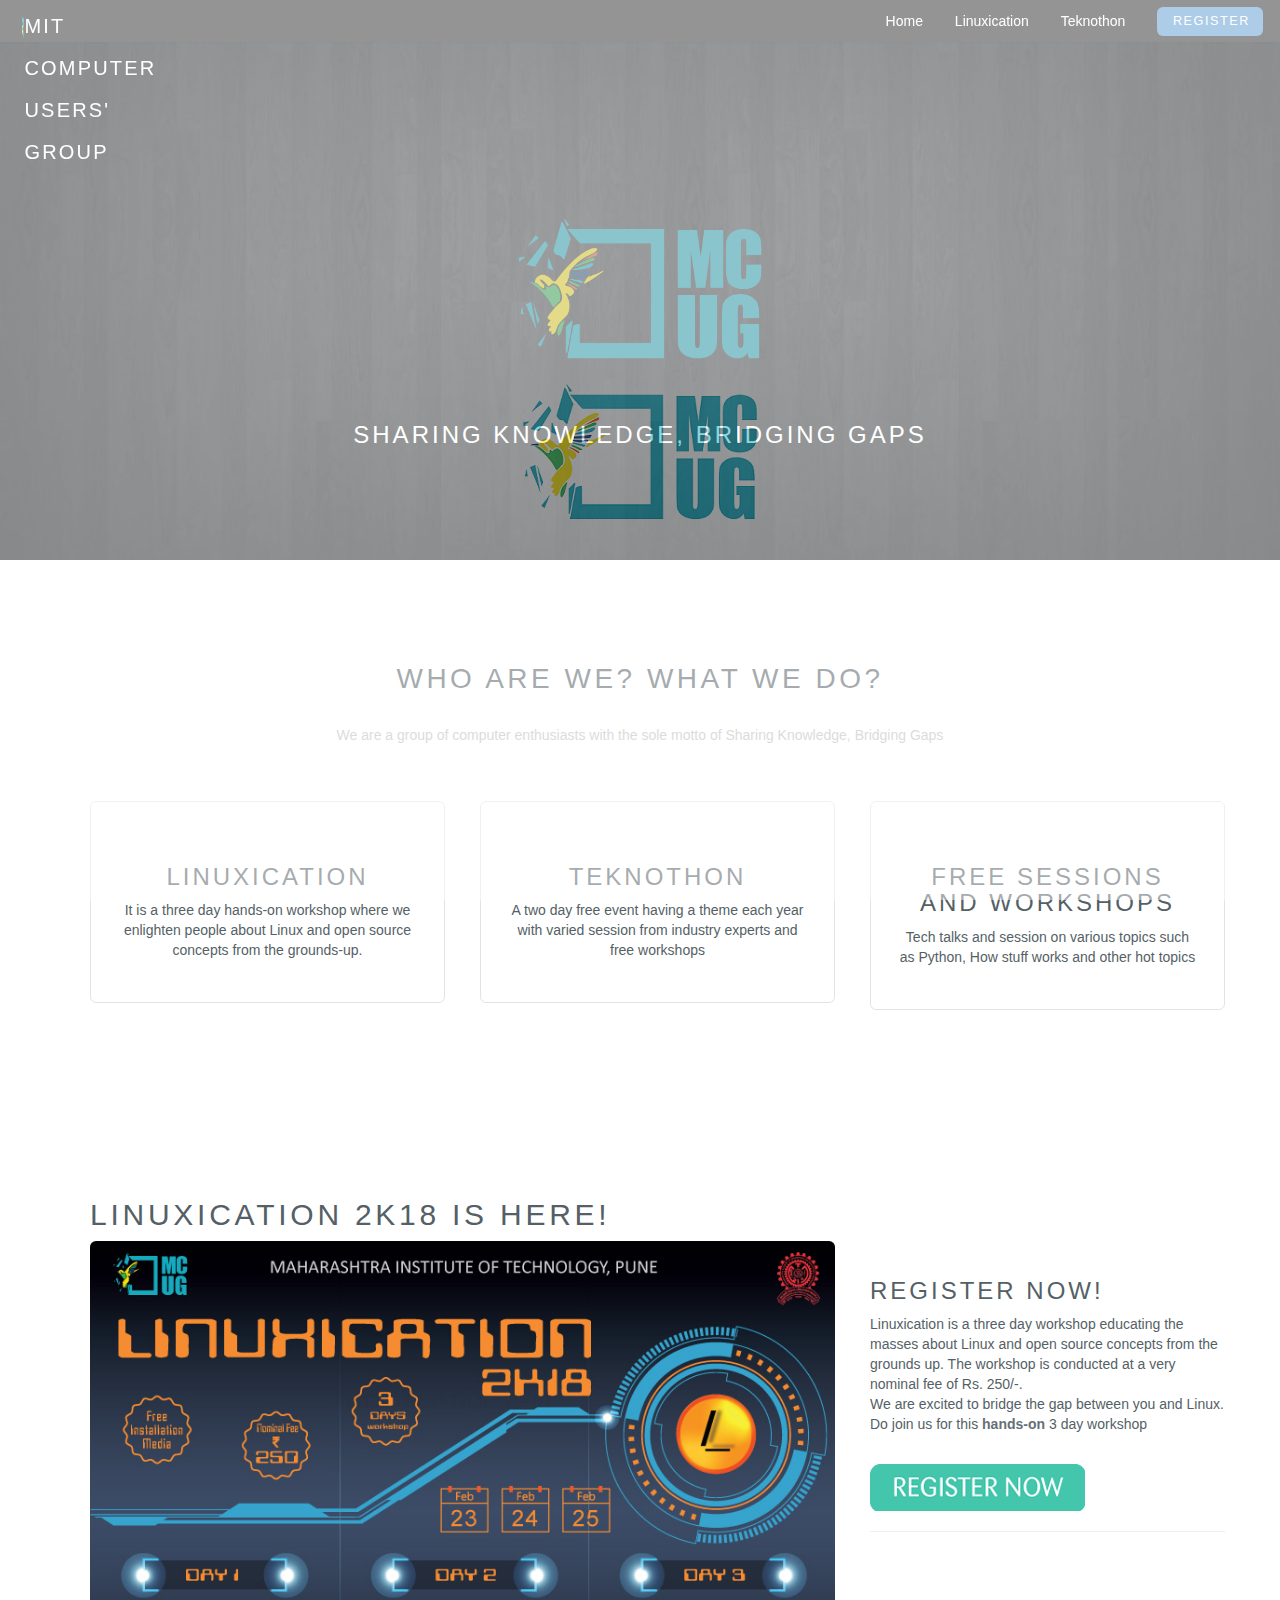
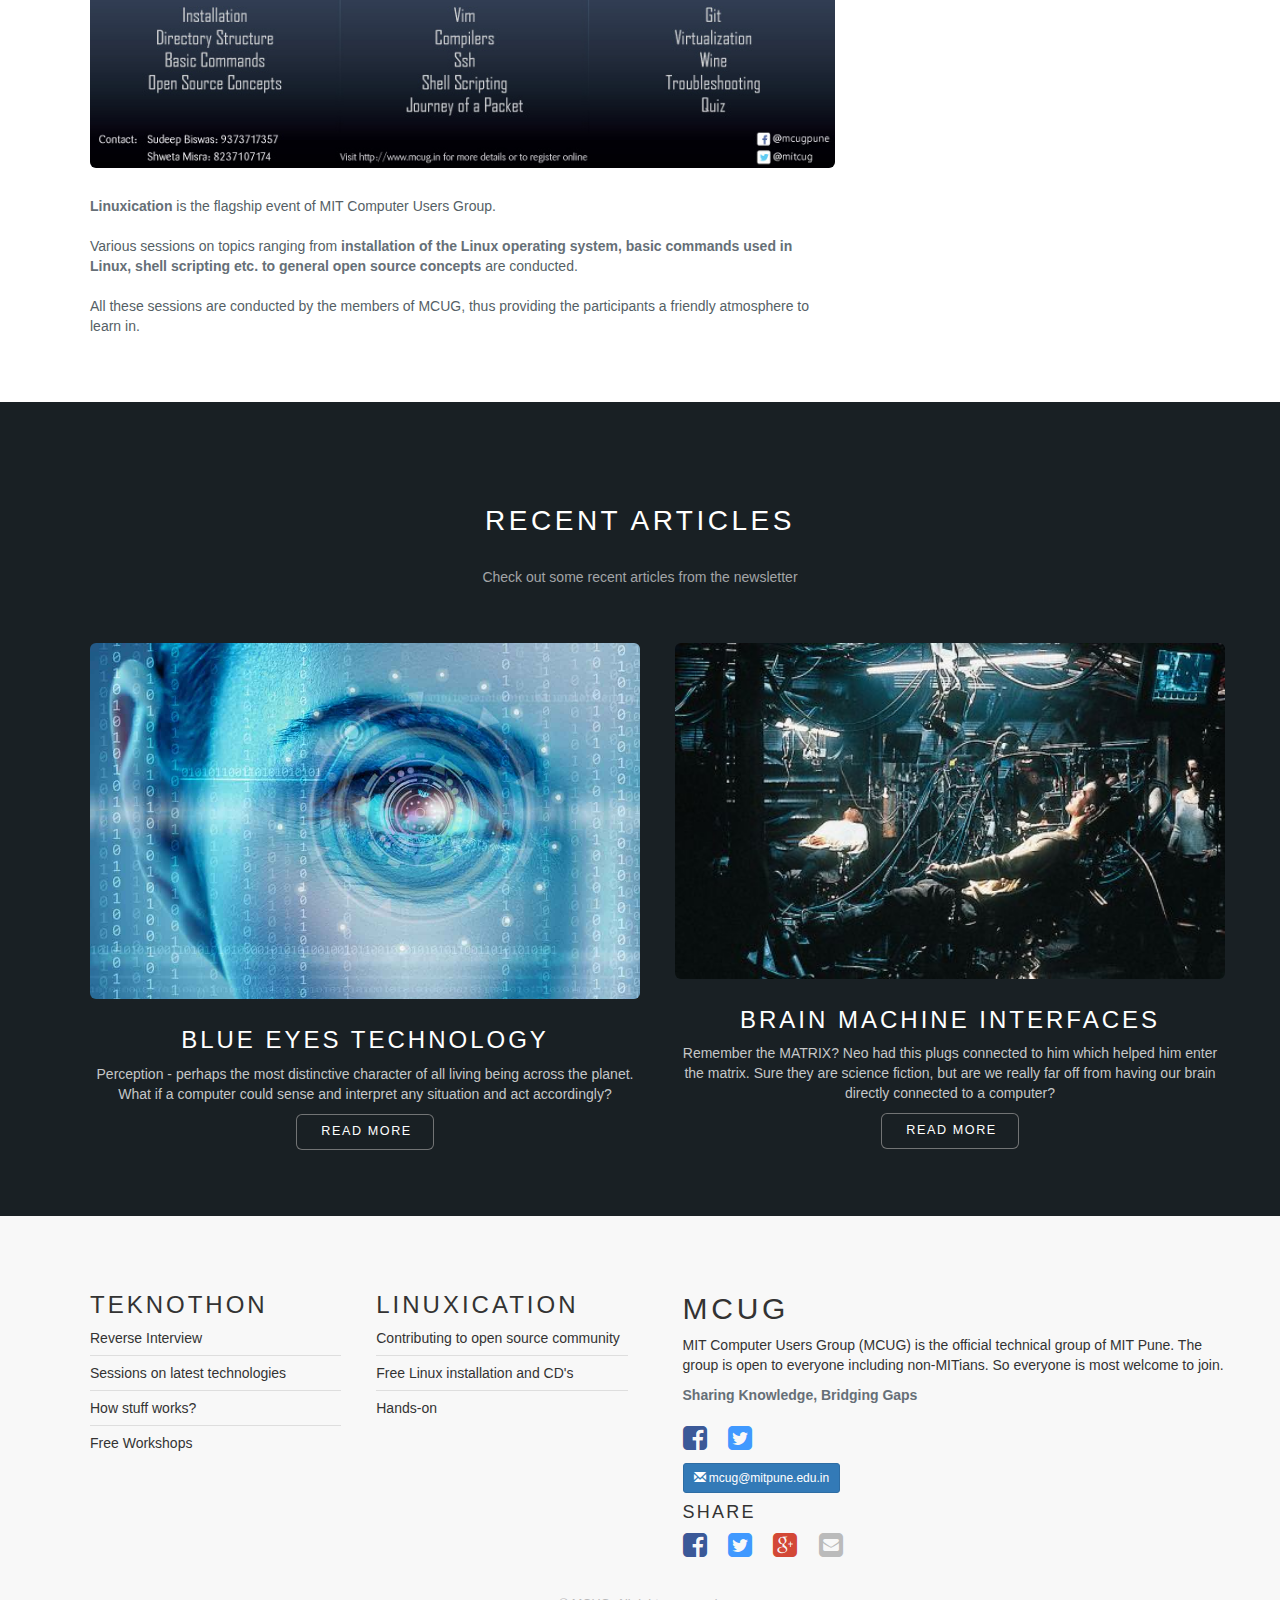
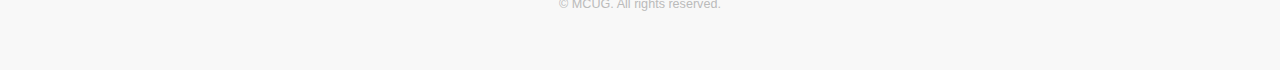
<file: index.html>
<!DOCTYPE HTML>
<html>
	<head>
		<style type="text/css">
			.video-container {
			  position:relative;
			  padding-bottom:56.25%;
			  padding-top:30px;
			  height:0;
			  overflow:hidden;
			}
			.video-container iframe, .video-container object, .video-container embed {
			  position:absolute;
			  top:0;
			  left:0;
			  width:100%;
			  height:100%;
			}
			.preloader {
  position: fixed;
  top: 0;
  left: 0;
  width: 100%;
  height: 100%;
  z-index: 99999;
  display: flex;
  flex-flow: row nowrap;
  justify-content: center;
  align-items: center;
  background: none repeat scroll 0 0 #ffffff;
 
}
.sk-rotating-plane {
  background-image: url('images/preload.png');
  
  width: 308px;
  height: 216px;
   
  -webkit-animation: sk-rotatePlane 1.2s infinite ease-in-out;
          animation: sk-rotatePlane 1.2s infinite ease-in-out; }
@-webkit-keyframes sk-rotatePlane {
  0% {
    -webkit-transform: perspective(180px) rotateX(0deg) rotateY(0deg);
            transform: perspective(180px) rotateX(0deg) rotateY(0deg); }
  50% {
    -webkit-transform: perspective(180px) rotateX(0deg) rotateY(-179.9deg);
            transform: perspective(180px) rotateX(0deg) rotateY(-179.9deg); }
  100% {
     -webkit-transform: perspective(180px) rotateX(0deg) rotateY(-359.9deg);
            transform: perspective(180px) rotateX(0deg) rotateY(-359.9deg); } }
@keyframes sk-rotatePlane {
  0% {
    -webkit-transform: perspective(180px) rotateX(0deg) rotateY(0deg);
            transform: perspective(180px) rotateX(0deg) rotateY(0deg); }
 50% {
    -webkit-transform: perspective(180px) rotateX(0deg) rotateY(-179.9deg);
            transform: perspective(180px) rotateX(0deg) rotateY(-179.9deg); }
  100% {
     -webkit-transform: perspective(180px) rotateX(0deg) rotateY(-359.9deg);
            transform: perspective(180px) rotateX(0deg) rotateY(-359.9deg); } }
			
		</style>
		<title>MIT Computer Users' Group</title>
		<meta http-equiv="content-type" content="text/html; charset=utf-8" />
		<meta name="description" content="" />
		<meta name="keywords" content="" />
		<!-- Chrome, Firefox OS and Opera -->
		<meta name="theme-color" content="#16aabe">
		<!-- Windows Phone -->
		<meta name="msapplication-navbutton-color" content="#16aabe">
		<!-- iOS Safari -->
		<meta name="apple-mobile-web-app-status-bar-style" content="#16aabe">
		<!--[if lte IE 8]><script src="js/html5shiv.js"></script><![endif]-->
		<script src="js/jquery.min.js"></script>
		<script src="js/jquery.js"></script>
		<script src="js/skel.min.js"></script>
		<script src="js/skel-layers.min.js"></script>
		<script src="js/init.js"></script>
		<link rel="stylesheet" href="https://maxcdn.bootstrapcdn.com/bootstrap/3.3.7/css/bootstrap.min.css">
  		<script src="https://ajax.googleapis.com/ajax/libs/jquery/3.2.1/jquery.min.js"></script>
  		<script src="https://maxcdn.bootstrapcdn.com/bootstrap/3.3.7/js/bootstrap.min.js"></script>
		<link rel="shortcut icon" href="images/logo.png" type="image/x-icon">
		<noscript>
			<link rel="stylesheet" href="css/skel.css" />
			<link rel="stylesheet" href="css/style.css" />
			<link rel="stylesheet" href="css/style-xlarge.css" />
		</noscript>

	</head>
	<body id="top">
		<div class="preloader">

	<div class="sk-rotating-plane"></div>

	</div>


		<!-- Header -->
			<header id="header" class="skel-layers-fixed" style="background: rgba(0,0,0,0.8);">
				<h1><a href="index.html"><img src="images/logo.png" style="height: 100%;width: 5%;"><font style="font-size: 20px;position: absolute;top: 5px;color: white;">MIT COMPUTER USERS' GROUP</font></a></h1>
				<nav id="nav">
					<ul>
						<li><a href="index.html" style="color: white;">Home</a></li>
						<li><a href="Linuxication.html" style="color: white;">Linuxication</a></li>
						<li><a href="Teknothon.html" style="color: white;">Teknothon</a></li>
						<li><a href="https://www.payumoney.com/paybypayumoney/#/8F2D48D811E10E13B6A375027A2180CF" class="button special">Register</a></li>
					</ul>
				</nav>
			</header>

		<!-- Banner -->
			<section id="banner">
				<div>
					<h1><img src="images/logo.png" alt="MCUG" width="25%"/> </h1>
				</div>
				<div class="inner">
					<h3>Sharing Knowledge, Bridging Gaps</h3>
				</div>
			</section>

		<!-- One -->
			<section id="one" class="wrapper style1">
				<header class="major">
					<h2>Who are we? What we do?</h2><br>
					<p>We are a group of computer enthusiasts with the sole motto of Sharing Knowledge, Bridging Gaps</p>
				</header>
				<div class="container">
					<div class="row">
						<div class="4u">
							<section class="special box">							
								<h3>Linuxication</h3>
								<p>It is a three day hands-on workshop where we enlighten people about Linux and open source concepts from the grounds-up. </p>
							</section>
						</div>
						<div class="4u">
							<section class="special box">
								<h3>Teknothon</h3>
								<p>A two day free event having a theme each year with varied session from industry experts and free workshops</p>
							</section>
						</div>
						<div class="4u">
							<section class="special box">
								<h3>Free Sessions and Workshops</h3>
								<p>Tech talks and session on various topics such as Python, How stuff works and other hot topics</p>
							</section>
						</div>
					</div>
				</div>
			</section>

		<!-- Two-->
			<section id="three" class="wrapper style1">
				<div class="container">
					<div class="row">
						<div class="8u">
							<section>
								<h2>Linuxication 2k18 is here!</h2>
								<a class="image fit"><img src="images/lxposter.jpg" alt="Linuxication Poster" /></a>
								<p><b>Linuxication </b>is the flagship event of MIT Computer Users Group.<br>
								<br>Various sessions on topics ranging from <b>installation of the Linux operating system, basic commands used in Linux, shell scripting etc. to general open source concepts</b> are conducted.<br> <br>All these sessions are conducted by the members of MCUG, thus providing the participants a friendly atmosphere to learn in. </p>
							</section>
						</div>
						<div class="4u">
							<section>
								<br><br><br><br>
								<h3>Register Now!</h3>
								<p>Linuxication is a three day workshop educating the masses about Linux and open source concepts from the grounds up. The workshop is conducted at a very nominal fee of Rs. 250/-. <br>We are excited to bridge the gap between you and Linux. Do join us for this <b>hands-on</b> 3 day workshop</p><br>
								<div class='pm-button'><a href='https://www.payumoney.com/paybypayumoney/#/8F2D48D811E10E13B6A375027A2180CF'><img src='images/regnow.png' /></a></div> 
							</section>
							<hr />
					<!--		<section>
								<h3>Ante sed commodo</h3>
								<ul class="alt">
									<li><a href="#">Erat blandit risus vis adipiscing</a></li>
									<li><a href="#">Tempus ultricies faucibus amet</a></li>
									<li><a href="#">Arcu commodo non adipiscing quis</a></li>
									<li><a href="#">Accumsan vis lacinia semper</a></li>
								</ul>
							</section>
					-->
						</div>
					</div>
				</div>
			</section>	

		<!-- Three -->
			<section id="two" class="wrapper style2">
				<header class="major">
					<h2>Recent articles</h2><br>
					<p>Check out some recent articles from the newsletter</p>
				</header>
				<div class="container">
					<div class="row">
						<div class="6u">
							<section class="special">
								<a class="image fit"><img src="images/blueeye.jpg" alt="" /></a>
								<h3>Blue Eyes Technology</h3>
								<p>Perception - perhaps the most distinctive character of all living being across the planet. What if a computer could sense and interpret any situation and act accordingly?</p>
								<ul class="actions">
									<li><a target="_blank" href="newsletter/june17.pdf" class="button alt">Read More</a></li>
								</ul>
							</section>
						</div>
						<div class="6u">
							<section class="special">
								<a class="image fit"><img src="images/brainmachine.jpg" alt="" /></a>
								<h3>Brain Machine Interfaces</h3>
								<p>Remember the MATRIX? Neo had this plugs connected to him which helped him enter the matrix. Sure they are science fiction, but are we really far off from having our brain directly connected to a computer?</p>
								<ul class="actions">
									<li><a target="_blank" href="newsletter/june17.pdf" class="button alt">Read More</a></li>
								</ul>
							</section>
						</div>
					</div>
				</div>
			</section>



		<!-- Footer -->
			<footer id="footer">
				<div class="container">
					<div class="row double">
						<div class="6u">
							<div class="row collapse-at-2">
								<div class="6u">
									<h3>Teknothon</h3>
									<ul class="alt">
										<li>Reverse Interview</li>
										<li>Sessions on latest technologies</li>
										<li>How stuff works?</li>
										<li>Free Workshops</li>				
									</ul>
								</div>
								<div class="6u">
									<h3>Linuxication</h3>
									<ul class="alt">
										<li>Contributing to open source community</li>
										<li>Free Linux installation and CD's</li>
										<li>Hands-on</li>
									</ul>
								</div>
							</div>
						</div>
						<div class="6u">
							<h2>MCUG</h2>
							<p>MIT Computer Users Group (MCUG) is the official technical group of MIT Pune.
The group is open to everyone including non-MITians. So everyone is most welcome to join.</p>
<b>Sharing Knowledge, Bridging Gaps</b><br><br>
							<ul class="icons">
								<li><a href="http://facebook.com/mcugpune"><i class="fa fa-facebook-square" style="font-size:28px; color:#3b5998"></i></a></li>
								<li><a href="http://twitter.com/mitcug"><i class="fa fa-twitter-square" style="font-size:28px; color:#4099ff"></i></a><br></li>
							</ul>
							<a href="mailto:mcug@mitpune.edu.in"><button type="button" class="btn btn-default btn-sm btn-primary"><span class="glyphicon glyphicon-envelope"></span> mcug@mitpune.edu.in</button></a>	
        				<br><h4>Share</h4>
        					<ul class="icons">
        					<li><a href="https://www.facebook.com/sharer/sharer.php?u=https%3A//mcug.in"><i class="fa fa-facebook-square" style="font-size:28px; color:#3b5998"></i></a></li>			
							<li><a href="https://twitter.com/home?status=MIT%20Computer%20Users'%20Group%0ASharing%20Knowledge,%20Bridging%20Gaps%0Ahttps%3A//mcug.in%0A"><i class="fa fa-twitter-square" style="font-size:28px; color:#4099ff"></i></a></li>
							<li><a href="https://plus.google.com/share?url=https%3A//mcug.in"><i class="fa fa-google-plus-square" style="font-size:28px; color:#d34836"></i></a></li>
							<li><a href="mailto:?&subject=MIT Computer Users' Group&body=MIT%20Computer%20Users'%20Group%0ASharing%20Knowledge,%20Bridging%20Gaps%0Ahttps%3A//mcug.in%0A"><i class="fa fa-envelope-square" style="font-size: 28px;"></i></a></li>
							</ul>
						</div>
						
					</div>
					<ul class="copyright">
						<li>&copy; MCUG. All rights reserved.</li>
					</ul>
				</div>
			</footer>

	</body>
</html>
<script src="js/custom.js"></script>
</file>
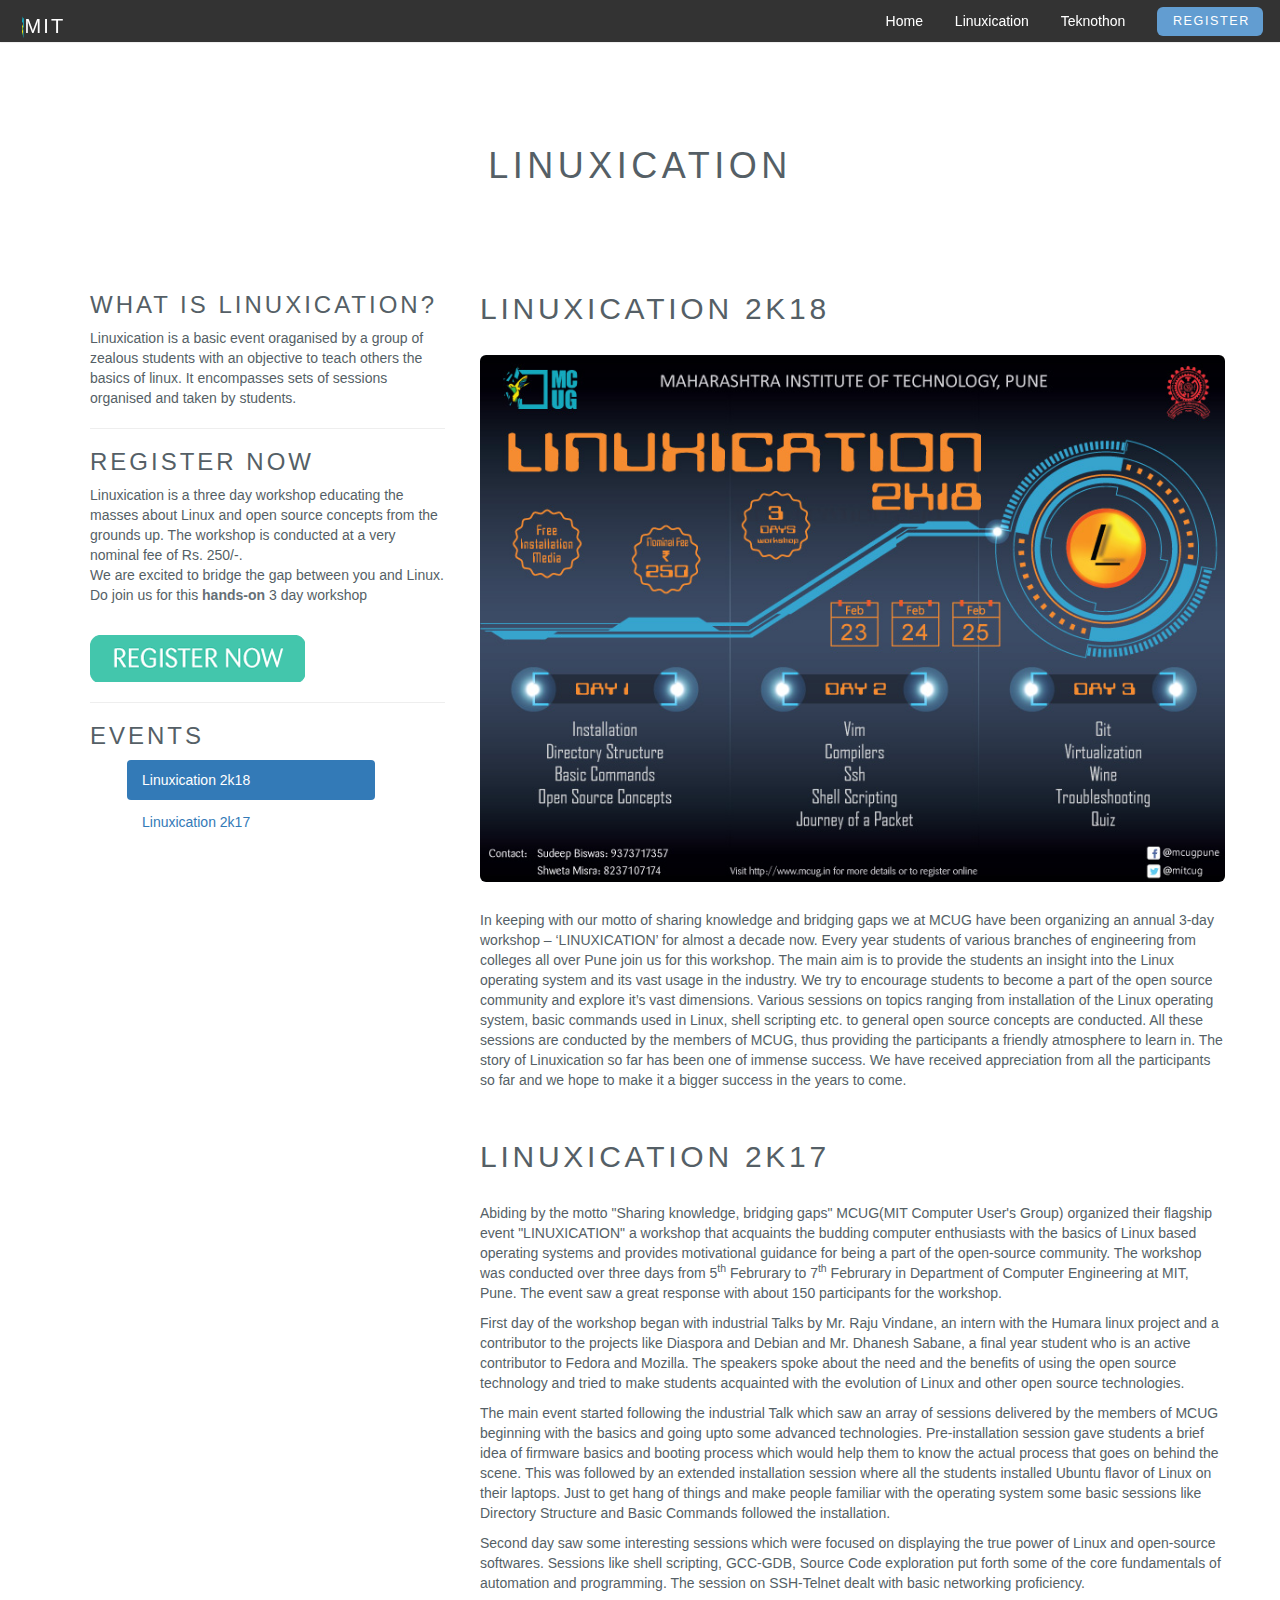
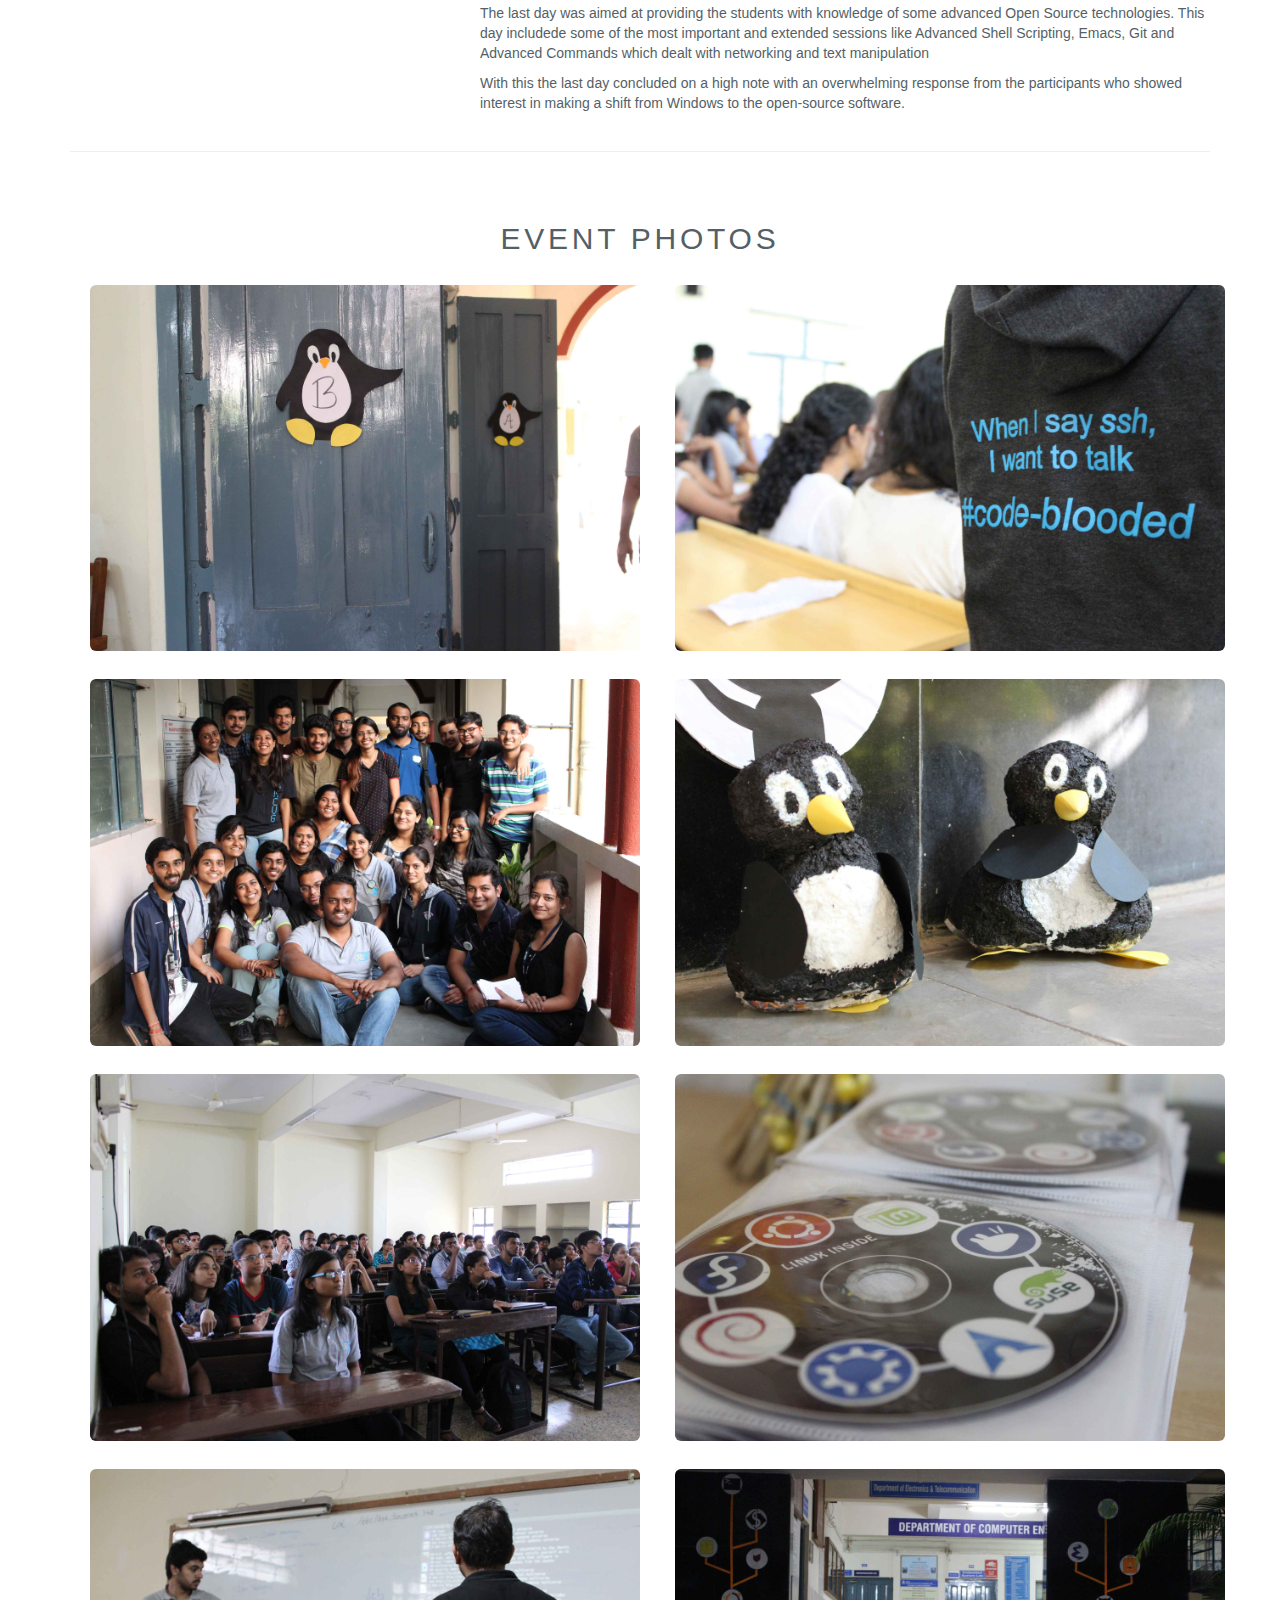
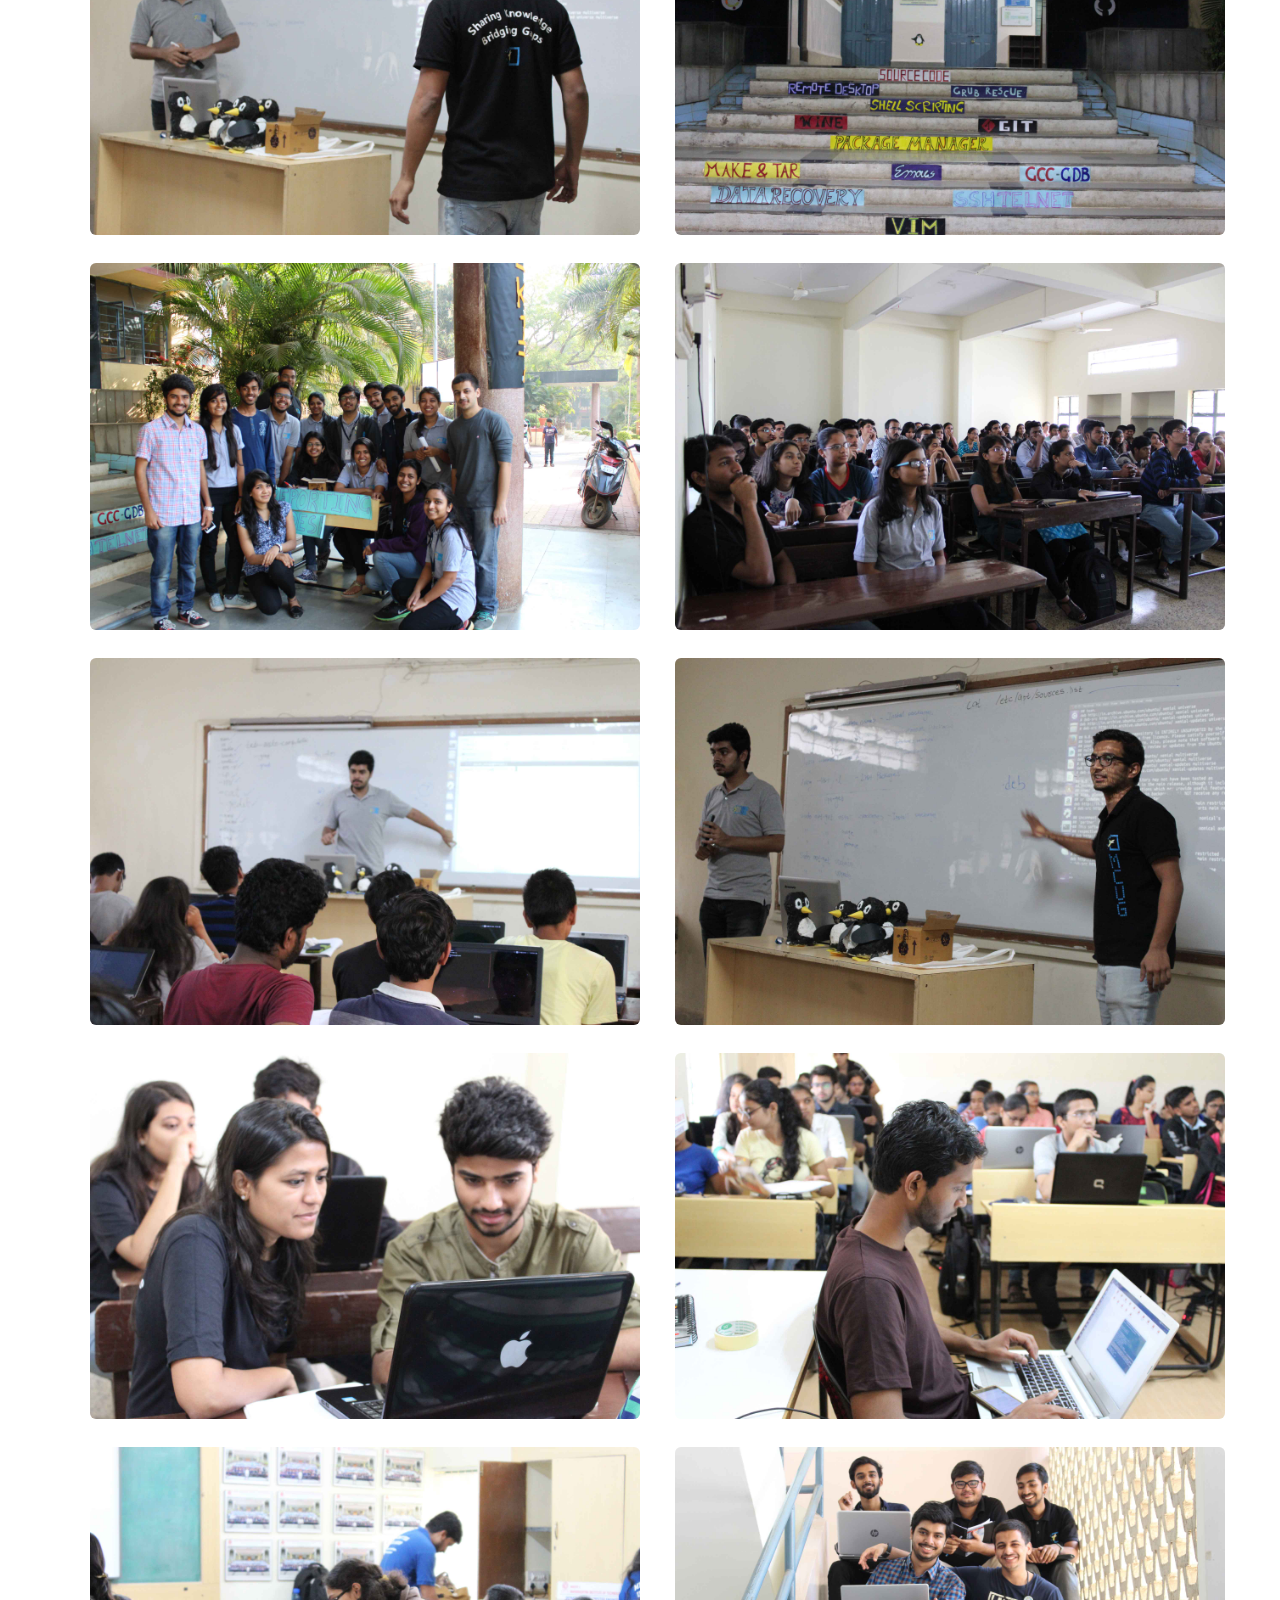
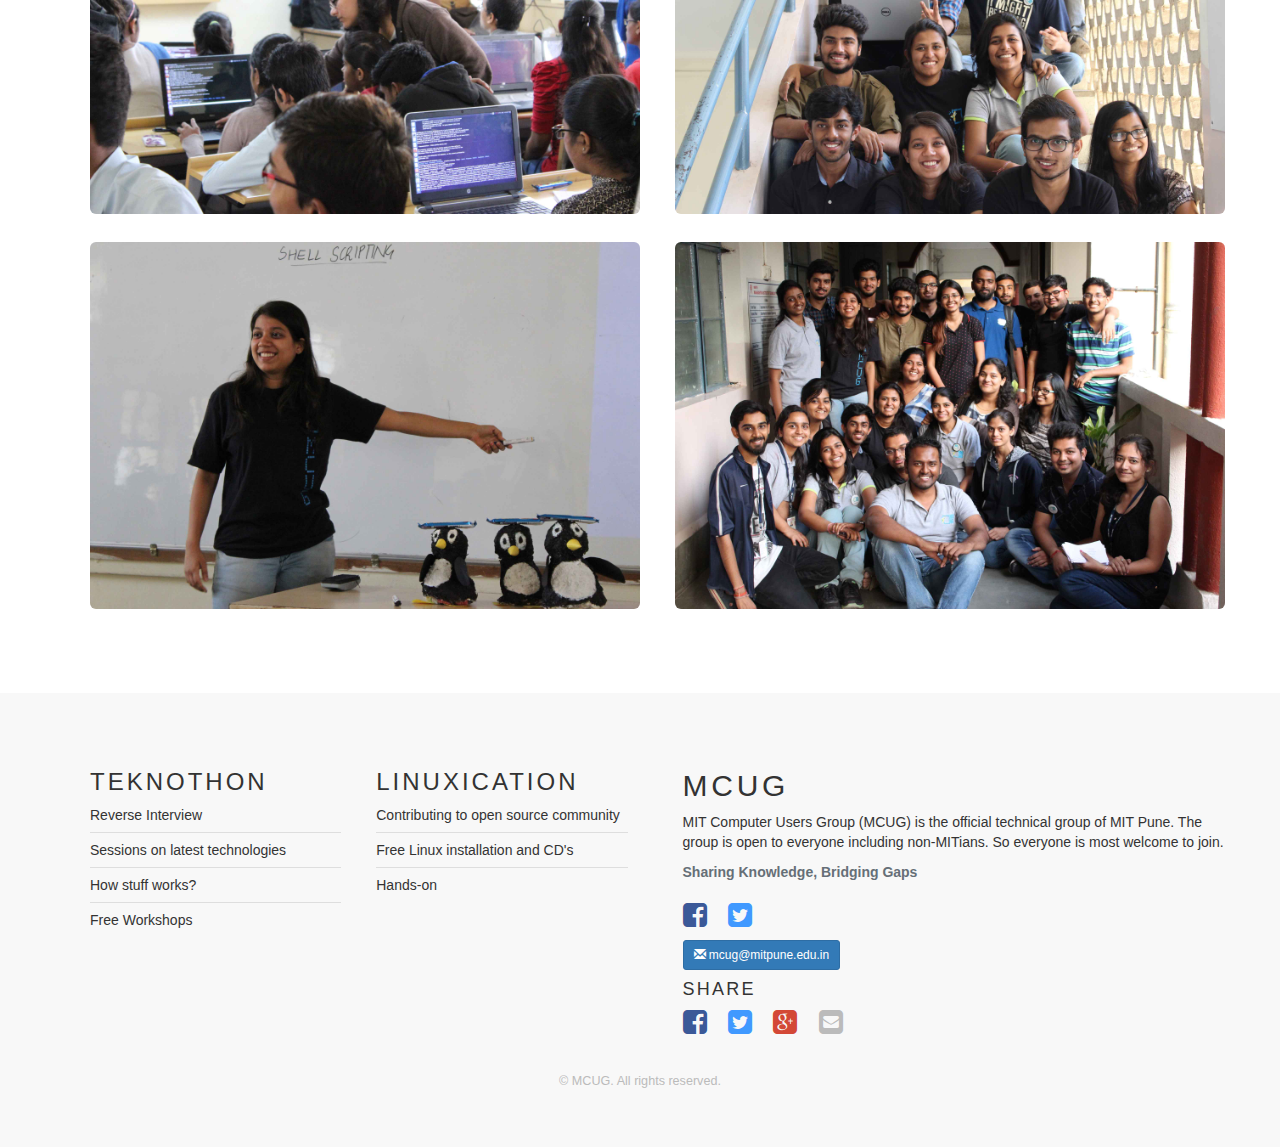
<file: Linuxication.html>
<!DOCTYPE HTML>
<!--
	Ion by TEMPLATED
	templated.co @templatedco
	Released for free under the Creative Commons Attribution 3.0 license (templated.co/license)
-->
<html>
	<head>
		<style type="text/css">
			.video-container {
			  position:relative;
			  padding-bottom:56.25%;
			  padding-top:30px;
			  height:0;
			  overflow:hidden;
			}
			.video-container iframe, .video-container object, .video-container embed {
			  position:absolute;
			  top:0;
			  left:0;
			  width:100%;
			  height:100%;
			}
		</style>
		<title>Linuxication</title>
		<meta http-equiv="content-type" content="text/html; charset=utf-8" />
		<meta name="description" content="" />
		<meta name="keywords" content="" />
		<!-- Chrome, Firefox OS and Opera -->
		<meta name="theme-color" content="#16aabe">
		<!-- Windows Phone -->
		<meta name="msapplication-navbutton-color" content="#16aabe">
		<!-- iOS Safari -->
		<meta name="apple-mobile-web-app-status-bar-style" content="#16aabe">
		<!--[if lte IE 8]><script src="js/html5shiv.js"></script><![endif]-->
		<script src="js/jquery.min.js"></script>
		<script src="js/skel.min.js"></script>
		<script src="js/skel-layers.min.js"></script>
		<script src="js/init.js"></script>
		<link rel="stylesheet" href="https://maxcdn.bootstrapcdn.com/bootstrap/3.3.7/css/bootstrap.min.css">
  		<script src="https://ajax.googleapis.com/ajax/libs/jquery/3.2.1/jquery.min.js"></script>
  		<script src="https://maxcdn.bootstrapcdn.com/bootstrap/3.3.7/js/bootstrap.min.js"></script>
  		<link rel="shortcut icon" href="images/logo.png" type="image/x-icon">
		<noscript>
			<link rel="stylesheet" href="css/skel.css" />
			<link rel="stylesheet" href="css/style.css" />
			<link rel="stylesheet" href="css/style-xlarge.css" />
		</noscript>
	</head>
	<body id="top">

		<!-- Header -->
			<header id="header" class="skel-layers-fixed" style="background: rgba(0,0,0,0.8);">
				<h1><a href="index.html"><img src="images/logo.png" style="height: 100%;width: 5%;"><font style="font-size: 20px;position: absolute;top: 5px;color: white;">MIT COMPUTER USERS' GROUP</font></a></h1>
				<nav id="nav">
					<ul>
						<li><a href="index.html" style="color: white;">Home</a></li>
						<li><a href="Linuxication.html" style="color: white;">Linuxication</a></li>
						<li><a href="Teknothon.html" style="color: white;">Teknothon</a></li>
						<li><a href="https://www.payumoney.com/paybypayumoney/#/8F2D48D811E10E13B6A375027A2180CF" class="button special">Register</a></li>
					</ul>
				</nav>
			</header>


		<!-- Main -->
			<section id="main" class="wrapper style1">
				<header class="major">
					<h1>Linuxication</h1><br>
				</header>
				<div class="container">
					<div class="row">
						<div class="4u">
							<section>
								<h3>What is Linuxication?</h3>
								<p>Linuxication is a basic event oraganised by a group of zealous students with an objective to teach others the basics of linux. It encompasses sets of sessions organised and taken by students.</p>
							</section><hr>
							<section>
								<h3>Register Now</h3>
								<p>Linuxication is a three day workshop educating the masses about Linux and open source concepts from the grounds up. The workshop is conducted at a very nominal fee of Rs. 250/-. <br>We are excited to bridge the gap between you and Linux. Do join us for this <b>hands-on</b> 3 day workshop</p><br>
								<div class='pm-button'><a href='https://www.payumoney.com/paybypayumoney/#/8F2D48D811E10E13B6A375027A2180CF'><img src='images/regnow.png' /></a></div> 
							</section>
							<hr/>
							<section>
								<h3>Events</h3>
								<div class="container">
									<nav class="col-sm-3" id="myScrollspy">
								      <ul class="nav nav-pills nav-stacked">
								        <li class="active"><a href="#section1">Linuxication 2k18</a></li>
								        <li><a href="#section2">Linuxication 2k17</a></li>
								      </ul>
    								</nav>
								</div>
							</section>
						</div>
						<div class="8u skel-cell-important">
							<section>
								<h2>Linuxication 2k18</h2><br>
								<a href="#" class="image fit"><img src="images/lxposter.jpg" alt="" /></a>
								<div id="section1">
								<p>In keeping with our motto of sharing knowledge and bridging gaps we at MCUG have been organizing an annual 3-day workshop – ‘LINUXICATION’ for almost a decade now. Every year students of various branches of engineering from colleges all over Pune join us for this workshop. The main aim is to provide the students an insight into the Linux operating system and its vast usage in the industry. We try to encourage students to become a part of the open source community and explore it’s vast dimensions. Various sessions on topics ranging from installation of the Linux operating system, basic commands used in Linux, shell scripting etc. to general open source concepts are conducted. All these sessions are conducted by the members of MCUG, thus providing the participants a friendly atmosphere to learn in. The story of Linuxication so far has been one of immense success. We have received appreciation from all the participants so far and we hope to make it a bigger success in the years to come.</p>
								</div>

								<div id="section2">
									<br/>
									<h2>Linuxication 2k17</h2><br>
									<p>Abiding by the motto "Sharing knowledge, bridging gaps" MCUG(MIT Computer User's Group) organized their flagship event "LINUXICATION" a workshop that acquaints the budding computer enthusiasts with the basics of Linux based operating systems and provides motivational guidance for being a part of the open-source community. The workshop was conducted over three days from 5<sup>th</sup> Februrary to 7<sup>th</sup> Februrary in Department of Computer Engineering at MIT, Pune. The event saw a great response with about 150 participants for the workshop.</p>
									<p>First day of the workshop began with industrial Talks by Mr. Raju Vindane, an intern with the Humara linux project and a contributor to the projects like Diaspora and Debian and Mr. Dhanesh Sabane, a final year student who is an active contributor to Fedora and Mozilla. The speakers spoke about the need and the benefits of using the open source technology and tried to make students acquainted with the evolution of Linux and other open source technologies.</p>
									<p>The main event started following the industrial Talk which saw an array of sessions delivered by the members of MCUG beginning with the basics and going upto some advanced technologies. Pre-installation session gave students a brief idea of firmware basics and booting process which would help them to know the actual process that goes on behind the scene. This was followed by an extended installation session where all the students installed Ubuntu flavor of Linux on their laptops. Just to get hang of things and make people familiar with the operating system some basic sessions like Directory Structure and Basic Commands followed the installation.</p>
									<p>Second day saw some interesting sessions which were focused on displaying the true power of Linux and open-source softwares. Sessions like shell scripting, GCC-GDB, Source Code exploration put forth some of the core fundamentals of automation and programming. The session on SSH-Telnet dealt with basic networking proficiency.</p>
									<p>The last day was aimed at providing the students with knowledge of some advanced Open Source technologies. This day includede some of the most important and extended sessions like Advanced Shell Scripting, Emacs, Git and Advanced Commands which dealt with networking and text manipulation</p>
									<p>With this the last day concluded on a high note with an overwhelming response from the participants who showed interest in making a shift from Windows to the open-source software.</p>
								</div>
							</section>
						</div>
					</div>
					<hr class="major" />
					<h2><center>Event Photos</center></h2><br>
					<div class="row">
						<div class="6u">
							<section class="special">
								<a href="#" class="image fit"><img src="images/LX/l1.jpg" alt="Event Photo" /></a>
								<a href="#" class="image fit"><img src="images/LX/l3.jpg" alt="Event Photo" /></a>
								<a href="#" class="image fit"><img src="images/LX/l5.jpg" alt="Event Photo" /></a>
								<a href="#" class="image fit"><img src="images/LX/l7.jpg" alt="Event Photo" /></a>
								<a href="#" class="image fit"><img src="images/LX2/l9.jpg" alt="Event Photo" /></a>
								<a href="#" class="image fit"><img src="images/LX2/l11.jpg" alt="Event Photo" /></a>
								<a href="#" class="image fit"><img src="images/LX2/l13.jpg" alt="Event Photo" /></a>
								<a href="#" class="image fit"><img src="images/LX2/l15.jpg" alt="Event Photo" /></a>
								<a href="#" class="image fit"><img src="images/LX2/l17.jpg" alt="Event Photo" /></a>
							</section>
						</div>
						<div class="6u">
							<section class="special">
								<a href="#" class="image fit"><img src="images/LX/l2.jpg" alt="Event Photo" /></a>
								<a href="#" class="image fit"><img src="images/LX/l4.jpg" alt="Event Photo" /></a>
								<a href="#" class="image fit"><img src="images/LX/l6.jpg" alt="Event Photo" /></a>
								<a href="#" class="image fit"><img src="images/LX/l8.jpg" alt="Event Photo" /></a>
								<a href="#" class="image fit"><img src="images/LX2/l10.jpg" alt="Event Photo" /></a>
								<a href="#" class="image fit"><img src="images/LX2/l12.jpg" alt="Event Photo" /></a>
								<a href="#" class="image fit"><img src="images/LX2/l14.jpg" alt="Event Photo" /></a>
								<a href="#" class="image fit"><img src="images/LX2/l16.jpg" alt="Event Photo" /></a>
								<a href="#" class="image fit"><img src="images/LX2/l18.jpg" alt="Event Photo" /></a>
							</section>
						</div>
					</div>
				</div>
			</section>

		<!-- Footer -->
			<footer id="footer">
				<div class="container">
					<div class="row double">
						<div class="6u">
							<div class="row collapse-at-2">
								<div class="6u">
									<h3>Teknothon</h3>
									<ul class="alt">
										<li>Reverse Interview</li>
										<li>Sessions on latest technologies</li>
										<li>How stuff works?</li>
										<li>Free Workshops</li>				
									</ul>
								</div>
								<div class="6u">
									<h3>Linuxication</h3>
									<ul class="alt">
										<li>Contributing to open source community</li>
										<li>Free Linux installation and CD's</li>
										<li>Hands-on</li>
									</ul>
								</div>
							</div>
						</div>
						<div class="6u">
							<h2>MCUG</h2>
							<p>MIT Computer Users Group (MCUG) is the official technical group of MIT Pune.
The group is open to everyone including non-MITians. So everyone is most welcome to join.</p>
<b>Sharing Knowledge, Bridging Gaps</b><br><br>
							<ul class="icons">
								<li><a href="http://facebook.com/mcugpune"><i class="fa fa-facebook-square" style="font-size:28px; color:#3b5998"></i></a></li>
								<li><a href="http://twitter.com/mitcug"><i class="fa fa-twitter-square" style="font-size:28px; color:#4099ff"></i></a><br></li>
							</ul>
							<a href="mailto:mcug@mitpune.edu.in"><button type="button" class="btn btn-default btn-sm btn-primary"><span class="glyphicon glyphicon-envelope"></span> mcug@mitpune.edu.in</button></a>
        				<br><h4>Share</h4>
        					<ul class="icons">
        					<li><a href="https://www.facebook.com/sharer/sharer.php?u=https%3A//mcug.in"><i class="fa fa-facebook-square" style="font-size:28px; color:#3b5998"></i></a></li>			
							<li><a href="https://twitter.com/home?status=MIT%20Computer%20Users'%20Group%0ASharing%20Knowledge,%20Bridging%20Gaps%0Ahttps%3A//mcug.in%0A"><i class="fa fa-twitter-square" style="font-size:28px; color:#4099ff"></i></a></li>
							<li><a href="https://plus.google.com/share?url=https%3A//mcug.in"><i class="fa fa-google-plus-square" style="font-size:28px; color:#d34836"></i></a></li>
							<li><a href="mailto:?&subject=MIT Computer Users' Group&body=MIT%20Computer%20Users'%20Group%0ASharing%20Knowledge,%20Bridging%20Gaps%0Ahttps%3A//mcug.in%0A"><i class="fa fa-envelope-square" style="font-size: 28px;"></i></a></li>
							</ul>					
						</div>
					</div>
					<ul class="copyright">
						<li>&copy; MCUG. All rights reserved.</li>
					</ul>
				</div>
			</footer>
	</body>
</html>
</file>
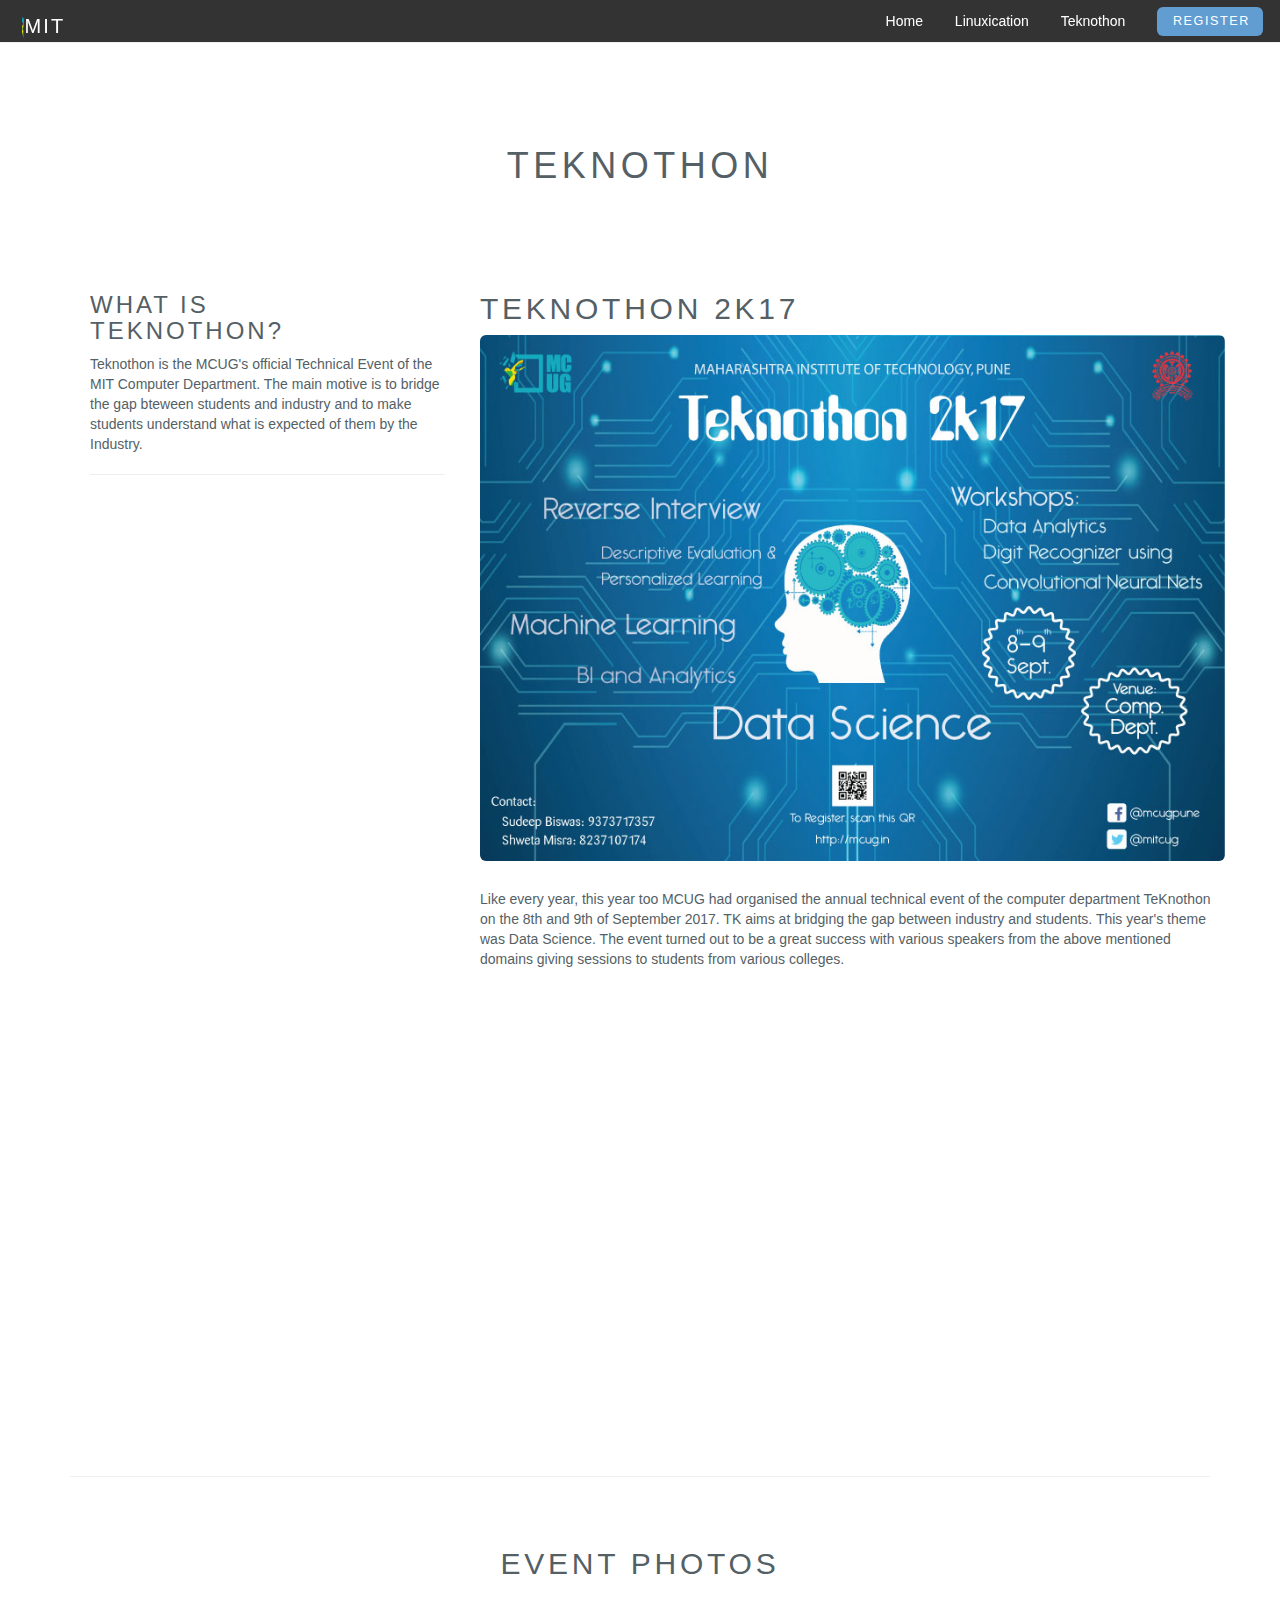
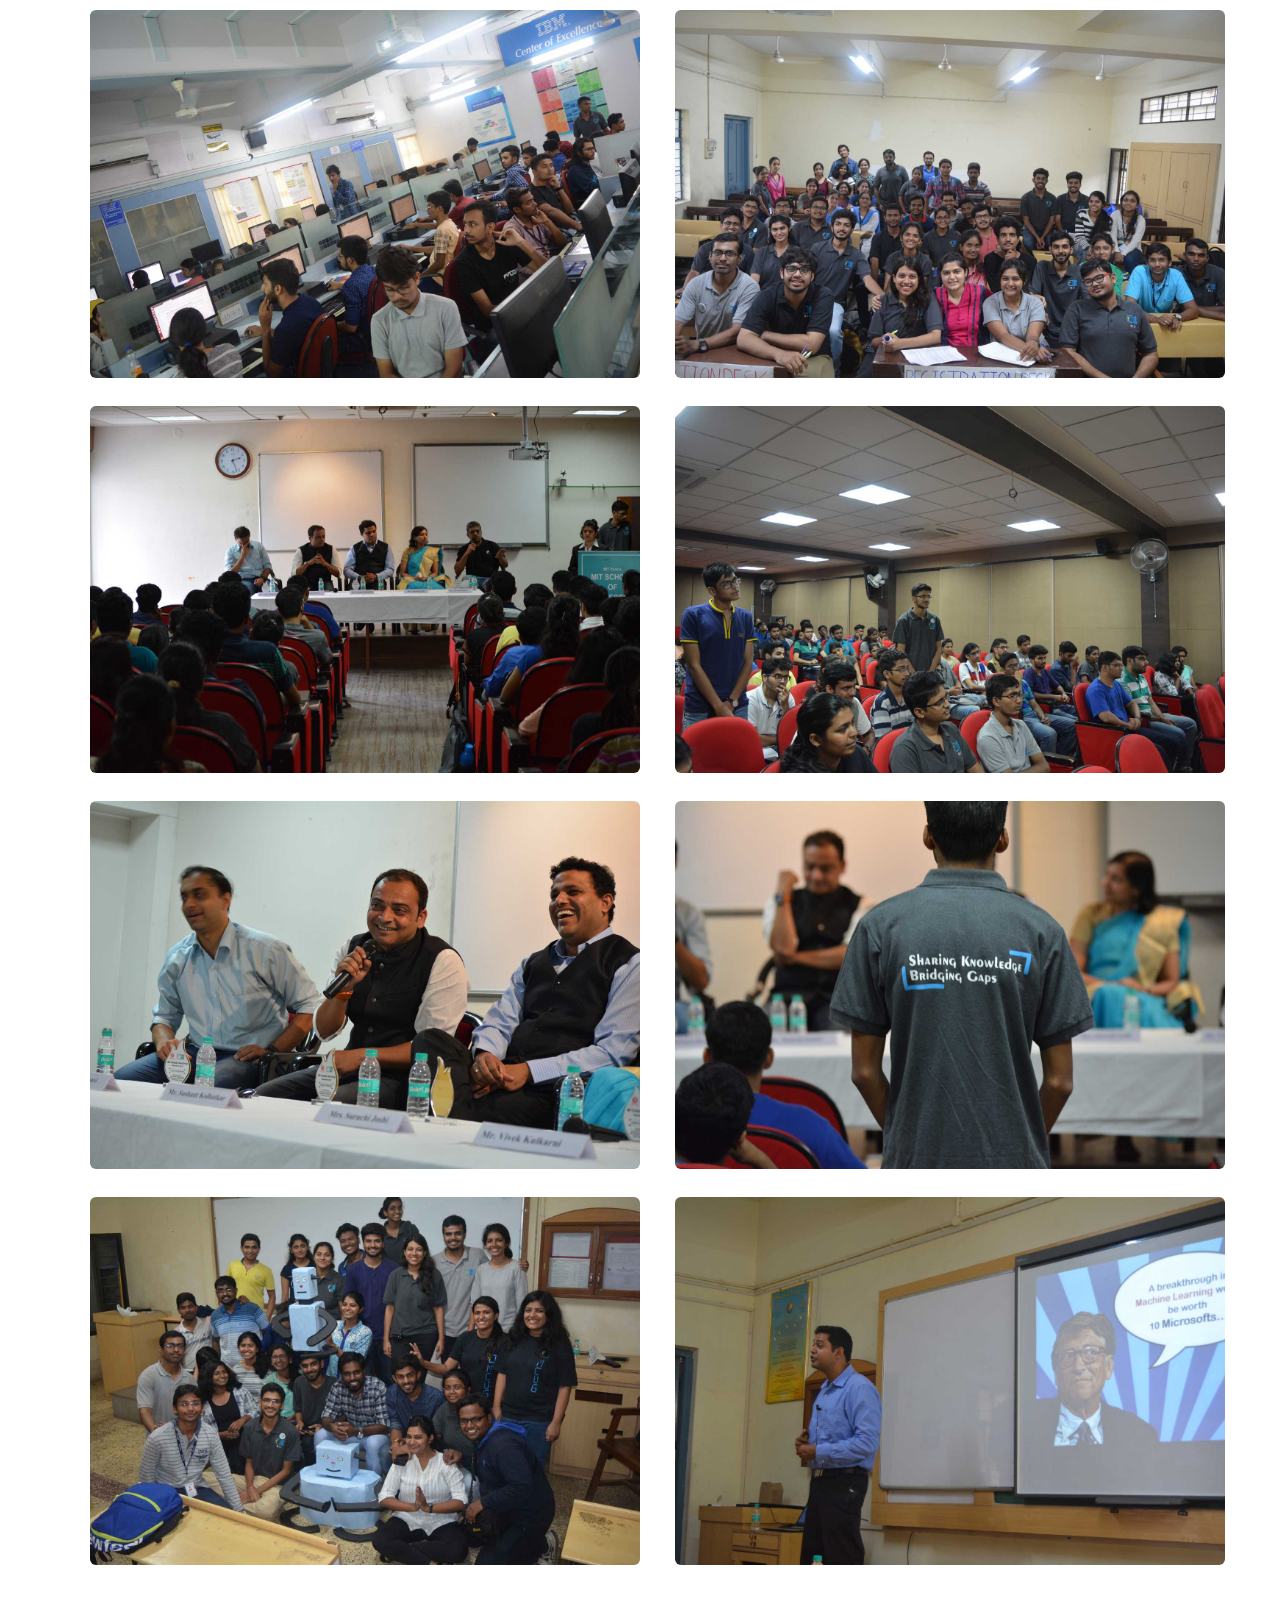
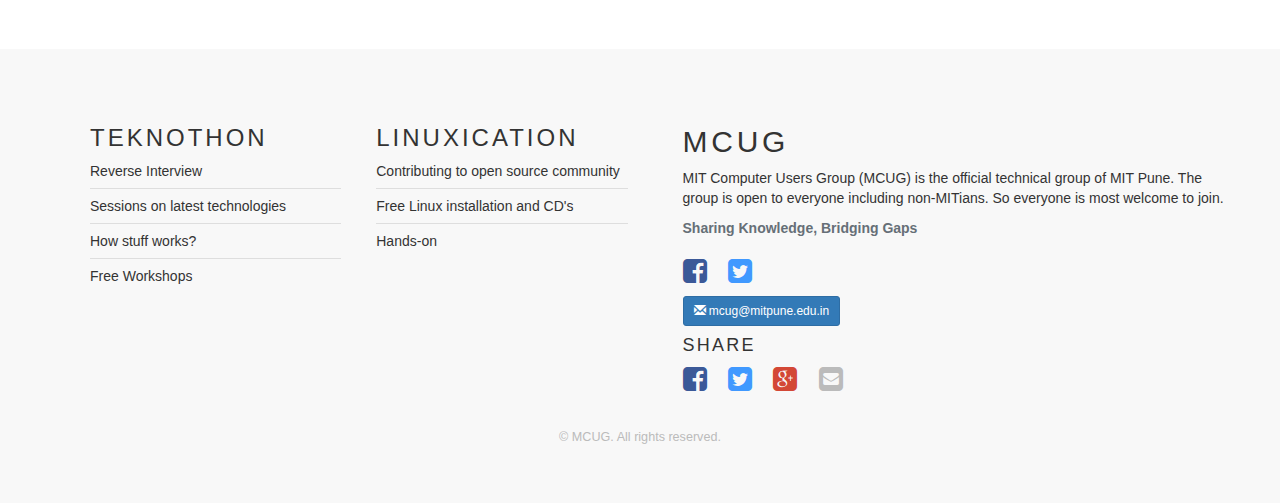
<file: Teknothon.html>
<!DOCTYPE HTML>
<!--
	Ion by TEMPLATED
	templated.co @templatedco
	Released for free under the Creative Commons Attribution 3.0 license (templated.co/license)
-->
<html>
	<head>
		<style type="text/css">
			.video-container {
			  position:relative;
			  padding-bottom:56.25%;
			  padding-top:30px;
			  height:0;
			  overflow:hidden;
			}
			.video-container iframe, .video-container object, .video-container embed {
			  position:absolute;
			  top:0;
			  left:0;
			  width:100%;
			  height:100%;
			}
		</style>
		<title>Teknothon</title>
		<meta http-equiv="content-type" content="text/html; charset=utf-8" />
		<meta name="description" content="" />
		<meta name="keywords" content="" />
		<!-- Chrome, Firefox OS and Opera -->
		<meta name="theme-color" content="#16aabe">
		<!-- Windows Phone -->
		<meta name="msapplication-navbutton-color" content="#16aabe">
		<!-- iOS Safari -->
		<meta name="apple-mobile-web-app-status-bar-style" content="#16aabe">
		<!--[if lte IE 8]><script src="js/html5shiv.js"></script><![endif]-->
		<script src="js/jquery.min.js"></script>
		<script src="js/skel.min.js"></script>
		<script src="js/skel-layers.min.js"></script>
		<script src="js/init.js"></script>
		<link rel="stylesheet" href="https://maxcdn.bootstrapcdn.com/bootstrap/3.3.7/css/bootstrap.min.css">
  		<script src="https://ajax.googleapis.com/ajax/libs/jquery/3.2.1/jquery.min.js"></script>
  		<script src="https://maxcdn.bootstrapcdn.com/bootstrap/3.3.7/js/bootstrap.min.js"></script>
  		<link rel="shortcut icon" href="images/logo.png" type="image/x-icon">
		<noscript>
			<link rel="stylesheet" href="css/skel.css" />
			<link rel="stylesheet" href="css/style.css" />
			<link rel="stylesheet" href="css/style-xlarge.css" />
		</noscript>
	</head>
	<body id="top">

		<!-- Header -->
			<header id="header" class="skel-layers-fixed" style="background: rgba(0,0,0,0.8);">
				<h1><a href="index.html"><img src="images/logo.png" style="height: 100%;width: 5%;"><font style="font-size: 20px;position: absolute;top: 5px;color: white;">MIT COMPUTER USERS' GROUP</font></a></h1>
				<nav id="nav">
					<ul>
						<li><a href="index.html" style="color: white;">Home</a></li>
						<li><a href="Linuxication.html" style="color: white;">Linuxication</a></li>
						<li><a href="Teknothon.html" style="color: white;">Teknothon</a></li>
						<li><a href="Linuxication.html" class="button special">Register</a></li>
					</ul>
				</nav>
			</header>


		<!-- Main -->
			<section id="main" class="wrapper style1">
				<header class="major">
					<h1>Teknothon</h1><br>
				</header>
				<div class="container">
					<div class="row">
						<div class="4u">
							<section>
								<h3>What is <br>Teknothon?</h3>
								<p>Teknothon is the MCUG's official Technical Event of the MIT Computer Department. The main motive is to bridge the gap bteween students and industry and to make students understand what is expected of them by the Industry.</p><hr>
						</section>
						</div>
						<div class="8u skel-cell-important">
							<section>
								<h2>Teknothon 2k17</h2>
								<a href="#" class="image fit"><img src="images/tkposter1.jpg" alt="" /></a>
								<div id="section1"> 
								<p>Like every year, this year too MCUG had organised the annual technical event of the computer department TeKnothon on the 8th and 9th of September 2017. TK aims at bridging the gap between industry and students. This year's theme was Data Science. The event turned out to be a great success with various speakers from the above mentioned domains giving sessions to students from various colleges.</p>
								</div>

      
        						<div id="section2">
        							<div class="video-container" style="border-radius: 8px;"><iframe width="400" height="300" src="https://www.youtube.com/embed/3IH_nREDOlw?rel=0" frameborder="0" allow="autoplay; encrypted-media" allowfullscreen></iframe></div><br>
								</div>
							</section>
						</div>
					</div>
					<hr class="major" />
					<h2><center>Event Photos</center></h2><br>
					<div class="row">
						<div class="6u">
							<section class="special">
								<a href="#" class="image fit"><img src="images/TK/t1.jpg" alt="Event Photo" /></a>
								<a href="#" class="image fit"><img src="images/TK/t3.jpg" alt="Event Photo" /></a>
								<a href="#" class="image fit"><img src="images/TK/t5.jpg" alt="Event Photo" /></a>
								<a href="#" class="image fit"><img src="images/TK/t7.jpg" alt="Event Photo" /></a>
							</section>
						</div>
						<div class="6u">
							<section class="special">
								<a href="#" class="image fit"><img src="images/TK/t2.jpg" alt="Event Photo" /></a>
								<a href="#" class="image fit"><img src="images/TK/t4.jpg" alt="Event Photo" /></a>
								<a href="#" class="image fit"><img src="images/TK/t6.jpg" alt="Event Photo" /></a>
								<a href="#" class="image fit"><img src="images/TK/t8.jpg" alt="Event Photo" /></a>
							</section>
						</div>
					</div>
				</div>
			</section>

		<!-- Footer -->
			<footer id="footer">
				<div class="container">
					<div class="row double">
						<div class="6u">
							<div class="row collapse-at-2">
								<div class="6u">
									<h3>Teknothon</h3>
									<ul class="alt">
										<li>Reverse Interview</li>
										<li>Sessions on latest technologies</li>
										<li>How stuff works?</li>
										<li>Free Workshops</li>				
									</ul>
								</div>
								<div class="6u">
									<h3>Linuxication</h3>
									<ul class="alt">
										<li>Contributing to open source community</li>
										<li>Free Linux installation and CD's</li>
										<li>Hands-on</li>
									</ul>
								</div>
							</div>
						</div>
						<div class="6u">
							<h2>MCUG</h2>
							<p>MIT Computer Users Group (MCUG) is the official technical group of MIT Pune.
The group is open to everyone including non-MITians. So everyone is most welcome to join.</p>
<b>Sharing Knowledge, Bridging Gaps</b><br><br>
							<ul class="icons">
								<li><a href="http://facebook.com/mcugpune"><i class="fa fa-facebook-square" style="font-size:28px; color:#3b5998"></i></a></li>
								<li><a href="http://twitter.com/mitcug"><i class="fa fa-twitter-square" style="font-size:28px; color:#4099ff"></i></a><br></li>
							</ul>
							<a href="mailto:mcug@mitpune.edu.in"><button type="button" class="btn btn-default btn-sm btn-primary"><span class="glyphicon glyphicon-envelope"></span> mcug@mitpune.edu.in</button></a>
        				<br><h4>Share</h4>
        					<ul class="icons">
        					<li><a href="https://www.facebook.com/sharer/sharer.php?u=https%3A//mcug.in"><i class="fa fa-facebook-square" style="font-size:28px; color:#3b5998"></i></a></li>			
							<li><a href="https://twitter.com/home?status=MIT%20Computer%20Users'%20Group%0ASharing%20Knowledge,%20Bridging%20Gaps%0Ahttps%3A//mcug.in%0A"><i class="fa fa-twitter-square" style="font-size:28px; color:#4099ff"></i></a></li>
							<li><a href="https://plus.google.com/share?url=https%3A//mcug.in"><i class="fa fa-google-plus-square" style="font-size:28px; color:#d34836"></i></a></li>
							<li><a href="mailto:?&subject=MIT Computer Users' Group&body=MIT%20Computer%20Users'%20Group%0ASharing%20Knowledge,%20Bridging%20Gaps%0Ahttps%3A//mcug.in%0A"><i class="fa fa-envelope-square" style="font-size: 28px;"></i></a></li>
							</ul>		
						</div>
					</div>
					<ul class="copyright">
						<li>&copy; MCUG. All rights reserved.</li>
					</ul>
				</div>
			</footer>
	</body>
</html>
</file>
<file: css/style-xlarge.css>
/*
	Ion by TEMPLATED
	templated.co @templatedco
	Released for free under the Creative Commons Attribution 3.0 license (templated.co/license)
*/

/* Basic */

	body, input, select, textarea {
		font-size: 12pt;
	}

/* Banner */

	#banner {
		padding: 9em 0;
	}
</file>
<file: css/skel.css>
/* Resets (http://meyerweb.com/eric/tools/css/reset/ | v2.0 | 20110126 | License: none (public domain)) */

	html,body,div,span,applet,object,iframe,h1,h2,h3,h4,h5,h6,p,blockquote,pre,a,abbr,acronym,address,big,cite,code,del,dfn,em,img,ins,kbd,q,s,samp,small,strike,strong,sub,sup,tt,var,b,u,i,center,dl,dt,dd,ol,ul,li,fieldset,form,label,legend,table,caption,tbody,tfoot,thead,tr,th,td,article,aside,canvas,details,embed,figure,figcaption,footer,header,hgroup,menu,nav,output,ruby,section,summary,time,mark,audio,video{margin:0;padding:0;border:0;font-size:100%;font:inherit;vertical-align:baseline;}article,aside,details,figcaption,figure,footer,header,hgroup,menu,nav,section{display:block;}body{line-height:1;}ol,ul{list-style:none;}blockquote,q{quotes:none;}blockquote:before,blockquote:after,q:before,q:after{content:'';content:none;}table{border-collapse:collapse;border-spacing:0;}body{-webkit-text-size-adjust:none}

/* Box Model */

	*, *:before, *:after {
		-moz-box-sizing: border-box;
		-webkit-box-sizing: border-box;
		box-sizing: border-box;
	}

/* Container */

	body {
		/* min-width: (containers) */
		min-width: 1200px;
	}

	.container {
		margin-left: auto;
		margin-right: auto;
		
		/* width: (containers) */
		width: 1200px;
	}

	/* Modifiers */
	
		.container.small {
			/* width: (containers) * 0.75; */
			width: 900px;
		}

		.container.big {
			width: 100%;

			/* max-width: (containers) * 1.25; */
			max-width: 1500px;

			/* min-width: (containers); */
			min-width: 1200px;
		}

/* Grid */

	.\31 2u { width: 100% }
	.\31 1u { width: 91.6666666667% }
	.\31 0u { width: 83.3333333333% }
	.\39 u { width: 75% }
	.\38 u { width: 66.6666666667% }
	.\37 u { width: 58.3333333333% }
	.\36 u { width: 50% }
	.\35 u { width: 41.6666666667% }
	.\34 u { width: 33.3333333333% }
	.\33 u { width: 25% }
	.\32 u { width: 16.6666666667% }
	.\31 u { width: 8.3333333333% }
	.\-11u { margin-left: 91.6666666667% }
	.\-10u { margin-left: 83.3333333333% }
	.\-9u { margin-left: 75% }
	.\-8u { margin-left: 66.6666666667% }
	.\-7u { margin-left: 58.3333333333% }
	.\-6u { margin-left: 50% }
	.\-5u { margin-left: 41.6666666667% }
	.\-4u { margin-left: 33.3333333333% }
	.\-3u { margin-left: 25% }
	.\-2u { margin-left: 16.6666666667% }
	.\-1u { margin-left: 8.3333333333% }

	/* Rows */

		.row > * {
			float: left;
		}

		.row:after {
			content: '';
			display: block;
			clear: both;
			height: 0;
		}

		.row:first-child > * {
			padding-top: 0 !important;
		}

		.row.uniform > * > :first-child {
			margin-top: 0;
		}

		.row.uniform > * > :last-child {
			margin-bottom: 0;
		}

		/* Normal */

			.row > * {
				/* padding-left: (gutters.vertical) */
				padding-left: 4em;
			}

			.row + .row > * {
				/* padding: (gutters.horizontal) 0 0 (gutters.vertical) */
				padding: 0 0 0 4em;
			}

			.row {
				/* margin-left: -(gutters.vertical) */
				margin-left: -4em;
			}

			.row + .row.uniform > * {
				/* padding: (gutters.vertical) 0 0 (gutters.vertical) */
				padding: 4em 0 0 4em;
			}

		/* Flush */

			.row.flush > * {
				padding-left: 0;
			}

			.row + .row.flush > * {
				padding: 0;
			}

			.row.flush {
				margin-left: 0;
			}

			.row + .row.uniform.flush > * {
				padding: 0;
			}

		/* Quarter */

			.row.quarter > * {
				/* padding-left: (gutters.vertical * 0.25) */
				padding-left: 1em;
			}

			.row + .row.quarter > * {
				/* padding: (gutters.horizontal * 0.25) 0 0 (gutters.vertical * 0.25) */
				padding: 0 0 0 1em;
			}

			.row.quarter {
				/* margin-left: -(gutters.vertical * 0.25) */
				margin-left: -1em;
			}

			.row + .row.uniform.quarter > * {
				/* padding: (gutters.vertical * 0.25) 0 0 (gutters.vertical * 0.25) */
				padding: 1em 0 0 1em;
			}

		/* Half */

			.row.half > * {
				/* padding-left: (gutters.vertical * 0.5) */
				padding-left: 2em;
			}

			.row + .row.half > * {
				/* padding: (gutters.horizontal * 0.5) 0 0 (gutters.vertical * 0.5) */
				padding: 0 0 0 2em;
			}

			.row.half {
				/* margin-left: -(gutters.vertical * 0.5) */
				margin-left: -2em;
			}

			.row + .row.uniform.half > * {
				/* padding: (gutters.vertical * 0.5) 0 0 (gutters.vertical * 0.5) */
				padding: 2em 0 0 2em;
			}

		/* One and (a) Half */

			.row.oneandhalf > * {
				/* padding-left: (gutters.vertical * 1.5) */
				padding-left: 6em;
			}

			.row + .row.oneandhalf > * {
				/* padding: (gutters.horizontal * 1.5) 0 0 (gutters.vertical * 1.5) */
				padding: 0 0 0 6em;
			}

			.row.oneandhalf {
				/* margin-left: -(gutters.vertical * 1.5) */
				margin-left: -6em;
			}

			.row + .row.uniform.oneandhalf > * {
				/* padding: (gutters.vertical * 1.5) 0 0 (gutters.vertical * 1.5) */
				padding: 6em 0 0 6em;
			}

		/* Double */

			.row.double > * {
				/* padding-left: (gutters.vertical * 2) */
				padding-left: 8em;
			}

			.row + .row.double > * {
				/* padding: (gutters.horizontal * 2) 0 0 (gutters.vertical * 2) */
				padding: 0 0 0 8em;
			}

			.row.double {
				/* margin-left: -(gutters.vertical * 2) */
				margin-left: -8em;
			}

			.row + .row.uniform.double > * {
				/* padding: (gutters.vertical * 2) 0 0 (gutters.vertical * 2) */
				padding: 8em 0 0 8em;
			}
</file>
<file: css/style.css>
@charset "UTF-8";
@import url(font-awesome.min.css);
@import url("http://fonts.googleapis.com/css?family=Roboto:500,300");

/*
	Ion by TEMPLATED
	templated.co @templatedco
	Released for free under the Creative Commons Attribution 3.0 license (templated.co/license)
*/

/* Basic */

	body {
		background: #fff;
	}

	body, input, select, textarea {
		color: #555f66;
		font-family: "Roboto", Helvetica, sans-serif;
		font-size: 14pt;
		font-weight: 300;
		line-height: 1.75em;
	}

	a {
		color: #629DD1;
		text-decoration: underline;
	}

		a:hover {
			text-decoration: none;
		}

	strong, b {
		color: #666f77;
		font-weight: 500;
	}

	em, i {
		font-style: italic;
	}

	p {
		margin: 0 0 2em 0;
	}

	h1, h2, h3, h4, h5, h6 {
		color: #666f77;
		font-weight: 300;
		line-height: 1em;
		margin: 0 0 1em 0;
		text-transform: uppercase;
		letter-spacing: 0.125em;
	}

		h1 a, h2 a, h3 a, h4 a, h5 a, h6 a {
			color: inherit;
			text-decoration: none;
		}

	h2 {
		font-size: 1.5em;
		line-height: 1.5em;
	}

	h3 {
		font-size: 1.25em;
		line-height: 1.5em;
	}

	h4 {
		font-size: 1em;
		line-height: 1.5em;
	}

	h5 {
		font-size: 0.9em;
		line-height: 1.5em;
	}

	h6 {
		font-size: 0.7em;
		line-height: 1.5em;
	}

	sub {
		font-size: 0.8em;
		position: relative;
		top: 0.5em;
	}

	sup {
		font-size: 0.8em;
		position: relative;
		top: -0.5em;
	}

	hr {
		border: 0;
		border-bottom: solid 1px rgba(144, 144, 144, 0.25);
		margin: 3em 0;
	}

		hr.major {
			margin: 2em 0 5em 0;
		}

	blockquote {
		border-left: solid 4px rgba(144, 144, 144, 0.25);
		font-style: italic;
		margin: 0 0 2em 0;
		padding: 0.5em 0 0.5em 2em;
	}

	code {
		background: rgba(144, 144, 144, 0.075);
		border-radius: 6px;
		border: solid 1px rgba(144, 144, 144, 0.25);
		font-family: "Courier New", monospace;
		font-size: 0.9em;
		margin: 0 0.25em;
		padding: 0.25em 0.65em;
	}

	pre {
		-webkit-overflow-scrolling: touch;
		font-family: "Courier New", monospace;
		font-size: 0.9em;
		margin: 0 0 2em 0;
		overflow-x: auto;
	}

		pre code {
			display: block;
			line-height: 1.75em;
			padding: 1em 1.5em;
		}

	.align-left {
		text-align: left;
	}

	.align-center {
		text-align: center;
	}

	.align-right {
		text-align: right;
	}

/* Section/Article */

	section.special, article.special {
		text-align: center;
	}

	header p {
		color: #bbb;
		position: relative;
		margin: 0 0 1.5em 0;
	}

	header h2 + p {
		font-size: 1.25em;
		margin-top: -1em;
		line-height: 1.5em;
	}

	header h3 + p {
		font-size: 1.1em;
		margin-top: -0.85em;
		line-height: 1.5em;
	}

	header h4 + p,
	header h5 + p,
	header h6 + p {
		font-size: 0.9em;
		margin-top: -0.75em;
		line-height: 1.5em;
	}

	header.major {
		text-align: center;
		margin: 0 0 4em 0;
	}

		header.major h2 {
			font-size: 2em;
		}

		header.major h2 + p {
			font-size: 1.5em;
			margin: -1em 0 2em 0;
		}

/* Form */

	form {
		margin: 0 0 2em 0;
	}

	label {
		color: #666f77;
		display: block;
		font-size: 0.9em;
		font-weight: 500;
		margin: 0 0 1em 0;
	}

	input[type="text"],
	input[type="password"],
	input[type="email"],
	select,
	textarea {
		-moz-appearance: none;
		-webkit-appearance: none;
		-o-appearance: none;
		-ms-appearance: none;
		appearance: none;
		background: rgba(144, 144, 144, 0.075);
		border-radius: 6px;
		border: none;
		border: solid 1px rgba(144, 144, 144, 0.25);
		color: inherit;
		display: block;
		outline: 0;
		padding: 0 1em;
		text-decoration: none;
		width: 100%;
	}

		input[type="text"]:invalid,
		input[type="password"]:invalid,
		input[type="email"]:invalid,
		select:invalid,
		textarea:invalid {
			box-shadow: none;
		}

		input[type="text"]:focus,
		input[type="password"]:focus,
		input[type="email"]:focus,
		select:focus,
		textarea:focus {
			border-color: #629DD1;
			box-shadow: 0 0 0 1px #629DD1;
		}

	.select-wrapper {
		text-decoration: none;
		display: block;
		position: relative;
	}

		.select-wrapper:before {
			content: "";
			-moz-osx-font-smoothing: grayscale;
			-webkit-font-smoothing: antialiased;
			font-family: FontAwesome;
			font-style: normal;
			font-weight: normal;
			text-transform: none !important;
		}

		.select-wrapper:before {
			color: rgba(144, 144, 144, 0.25);
			display: block;
			height: 2.75em;
			line-height: 2.75em;
			pointer-events: none;
			position: absolute;
			right: 0;
			text-align: center;
			top: 0;
			width: 2.75em;
		}

		.select-wrapper select::-ms-expand {
			display: none;
		}

	input[type="text"],
	input[type="password"],
	input[type="email"],
	select {
		height: 2.75em;
	}

	textarea {
		padding: 0.75em 1em;
	}

	input[type="checkbox"],
	input[type="radio"] {
		-moz-appearance: none;
		-webkit-appearance: none;
		-o-appearance: none;
		-ms-appearance: none;
		appearance: none;
		display: block;
		float: left;
		margin-right: -2em;
		opacity: 0;
		width: 1em;
		z-index: -1;
	}

		input[type="checkbox"] + label,
		input[type="radio"] + label {
			text-decoration: none;
			color: #555f66;
			cursor: pointer;
			display: inline-block;
			font-size: 1em;
			font-weight: 300;
			padding-left: 2.4em;
			padding-right: 0.75em;
			position: relative;
		}

			input[type="checkbox"] + label:before,
			input[type="radio"] + label:before {
				-moz-osx-font-smoothing: grayscale;
				-webkit-font-smoothing: antialiased;
				font-family: FontAwesome;
				font-style: normal;
				font-weight: normal;
				text-transform: none !important;
			}

			input[type="checkbox"] + label:before,
			input[type="radio"] + label:before {
				background: rgba(144, 144, 144, 0.075);
				border-radius: 6px;
				border: solid 1px rgba(144, 144, 144, 0.25);
				content: '';
				display: inline-block;
				height: 1.65em;
				left: 0;
				line-height: 1.58125em;
				position: absolute;
				text-align: center;
				top: 0;
				width: 1.65em;
			}

		input[type="checkbox"]:checked + label:before,
		input[type="radio"]:checked + label:before {
			background: #192024;
			border-color: #192024;
			color: #ffffff;
			content: '\f00c';
		}

		input[type="checkbox"]:focus + label:before,
		input[type="radio"]:focus + label:before {
			border-color: #629DD1;
			box-shadow: 0 0 0 1px #629DD1;
		}

	input[type="checkbox"] + label:before {
		border-radius: 6px;
	}

	input[type="radio"] + label:before {
		border-radius: 100%;
	}

	::-webkit-input-placeholder {
		color: #bbb !important;
		opacity: 1.0;
	}

	:-moz-placeholder {
		color: #bbb !important;
		opacity: 1.0;
	}

	::-moz-placeholder {
		color: #bbb !important;
		opacity: 1.0;
	}

	:-ms-input-placeholder {
		color: #bbb !important;
		opacity: 1.0;
	}

	.formerize-placeholder {
		color: #bbb !important;
		opacity: 1.0;
	}

/* Box */

	.box {
		border-radius: 6px;
		border: solid 1px rgba(144, 144, 144, 0.25);
		margin-bottom: 2em;
		padding: 3em 2em;
	}

		.box > :last-child,
		.box > :last-child > :last-child,
		.box > :last-child > :last-child > :last-child {
			margin-bottom: 0;
		}

		.box.alt {
			border: 0;
			border-radius: 0;
			padding: 0;
		}

/* Icon */

	.icon {
		text-decoration: none;
		border-bottom: none;
		position: relative;
	}

		.icon:before {
			-moz-osx-font-smoothing: grayscale;
			-webkit-font-smoothing: antialiased;
			font-family: FontAwesome;
			font-style: normal;
			font-weight: normal;
			text-transform: none !important;
		}

		.icon > .label {
			display: none;
		}

		.icon.major {
			display: inline-block;
			margin: 0 0 1.25em 0;
			color: #ffffff;
			background: #629DD1;
			width: 3em;
			height: 3em;
			font-size: 2em;
			text-align: center;
			line-height: 3em;
			border-radius: 100%;
			box-shadow: 0 0 0 10px #fff, 0 0 0 11px rgba(144, 144, 144, 0.25);
		}

/* Image */

	.image {
		border-radius: 6px;
		border: 0;
		display: inline-block;
		position: relative;
	}

		.image img {
			border-radius: 6px;
			display: block;
		}

		.image.left {
			float: left;
			padding: 0 1.5em 1em 0;
			top: 0.25em;
		}

		.image.right {
			float: right;
			padding: 0 0 1em 1.5em;
			top: 0.25em;
		}

		.image.fit {
			display: block;
			margin: 0 0 2em 0;
			width: 100%;
		}

			.image.fit img {
				display: block;
				width: 100%;
			}

/* List */

	ol {
		list-style: decimal;
		margin: 0 0 2em 0;
		padding-left: 1.25em;
	}

		ol li {
			padding-left: 0.25em;
		}

	ul {
		list-style: disc;
		margin: 0 0 2em 0;
		padding-left: 1em;
	}

		ul li {
			padding-left: 0.5em;
		}

		ul.alt {
			list-style: none;
			padding-left: 0;
		}

			ul.alt li {
				border-top: solid 1px rgba(144, 144, 144, 0.25);
				padding: 0.5em 0;
			}

				ul.alt li:first-child {
					border-top: 0;
					padding-top: 0;
				}

		ul.icons {
			cursor: default;
			list-style: none;
			padding-left: 0;
		}

			ul.icons li {
				display: inline-block;
				padding: 0 1.25em 0 0;
			}

				ul.icons li:last-child {
					padding-right: 0;
				}

				ul.icons li .icon:before {
					font-size: 1.5em;
				}

		ul.actions {
			cursor: default;
			list-style: none;
			padding-left: 0;
		}

			ul.actions li {
				display: inline-block;
				padding: 0 1em 0 0;
				vertical-align: middle;
			}

				ul.actions li:last-child {
					padding-right: 0;
				}

			ul.actions.small li {
				padding: 0 0.5em 0 0;
			}

			ul.actions.vertical li {
				display: block;
				padding: 1em 0 0 0;
			}

				ul.actions.vertical li:first-child {
					padding-top: 0;
				}

				ul.actions.vertical li > * {
					margin-bottom: 0;
				}

			ul.actions.vertical.small li {
				padding: 0.5em 0 0 0;
			}

				ul.actions.vertical.small li:first-child {
					padding-top: 0;
				}

			ul.actions.fit {
				display: table;
				margin-left: -1em;
				padding: 0;
				table-layout: fixed;
				width: calc(100% + 1em);
			}

				ul.actions.fit li {
					display: table-cell;
					padding: 0 0 0 1em;
				}

					ul.actions.fit li > * {
						margin-bottom: 0;
					}

				ul.actions.fit.small {
					margin-left: -0.5em;
					width: calc(100% + 0.5em);
				}

					ul.actions.fit.small li {
						padding: 0 0 0 0.5em;
					}

	dl {
		margin: 0 0 2em 0;
	}

/* Table */

	.table-wrapper {
		-webkit-overflow-scrolling: touch;
		overflow-x: auto;
	}

	table {
		margin: 0 0 2em 0;
		width: 100%;
	}

		table tbody tr {
			border: solid 1px rgba(144, 144, 144, 0.25);
			border-left: 0;
			border-right: 0;
		}

			table tbody tr:nth-child(2n + 1) {
				background-color: rgba(144, 144, 144, 0.075);
			}

		table td {
			padding: 0.75em 0.75em;
		}

		table th {
			color: #666f77;
			font-size: 0.9em;
			font-weight: 500;
			padding: 0 0.75em 0.75em 0.75em;
			text-align: left;
		}

		table thead {
			border-bottom: solid 2px rgba(144, 144, 144, 0.25);
		}

		table tfoot {
			border-top: solid 2px rgba(144, 144, 144, 0.25);
		}

		table.alt {
			border-collapse: separate;
		}

			table.alt tbody tr td {
				border: solid 1px rgba(144, 144, 144, 0.25);
				border-left-width: 0;
				border-top-width: 0;
			}

				table.alt tbody tr td:first-child {
					border-left-width: 1px;
				}

			table.alt tbody tr:first-child td {
				border-top-width: 1px;
			}

			table.alt thead {
				border-bottom: 0;
			}

			table.alt tfoot {
				border-top: 0;
			}

/* Button */

	input[type="submit"],
	input[type="reset"],
	input[type="button"],
	.button {
		-moz-appearance: none;
		-webkit-appearance: none;
		-o-appearance: none;
		-ms-appearance: none;
		appearance: none;
		-moz-transition: background-color 0.2s ease-in-out, color 0.2s ease-in-out;
		-webkit-transition: background-color 0.2s ease-in-out, color 0.2s ease-in-out;
		-o-transition: background-color 0.2s ease-in-out, color 0.2s ease-in-out;
		-ms-transition: background-color 0.2s ease-in-out, color 0.2s ease-in-out;
		transition: background-color 0.2s ease-in-out, color 0.2s ease-in-out;
		background-color: #192024;
		border-radius: 6px;
		border: 0;
		color: #ffffff !important;
		cursor: pointer;
		display: inline-block;
		font-weight: 300;
		text-transform: uppercase;
		letter-spacing: 0.125em;
		font-size: 0.9em;
		height: 2.85em;
		line-height: 2.85em;
		padding: 0 1.75em;
		text-align: center;
		text-decoration: none;
		white-space: nowrap;
		text-indent: 0.25em;
	}

		input[type="submit"]:hover,
		input[type="reset"]:hover,
		input[type="button"]:hover,
		.button:hover {
			background-color: #232d33;
		}

		input[type="submit"]:active,
		input[type="reset"]:active,
		input[type="button"]:active,
		.button:active {
			background-color: #0f1315;
		}

		input[type="submit"].icon,
		input[type="reset"].icon,
		input[type="button"].icon,
		.button.icon {
			padding-left: 1.35em;
		}

			input[type="submit"].icon:before,
			input[type="reset"].icon:before,
			input[type="button"].icon:before,
			.button.icon:before {
				margin-right: 0.5em;
			}

		input[type="submit"].fit,
		input[type="reset"].fit,
		input[type="button"].fit,
		.button.fit {
			display: block;
			margin: 0 0 1em 0;
			width: 100%;
		}

		input[type="submit"].small,
		input[type="reset"].small,
		input[type="button"].small,
		.button.small {
			font-size: 0.7em;
		}

		input[type="submit"].big,
		input[type="reset"].big,
		input[type="button"].big,
		.button.big {
			font-size: 1.2em;
			height: 2.65em;
			line-height: 2.65em;
		}

		input[type="submit"].alt,
		input[type="reset"].alt,
		input[type="button"].alt,
		.button.alt {
			background-color: transparent;
			box-shadow: inset 0 0 0 1px rgba(144, 144, 144, 0.25);
			color: #666f77 !important;
		}

			input[type="submit"].alt:hover,
			input[type="reset"].alt:hover,
			input[type="button"].alt:hover,
			.button.alt:hover {
				background-color: rgba(144, 144, 144, 0.075);
			}

			input[type="submit"].alt:active,
			input[type="reset"].alt:active,
			input[type="button"].alt:active,
			.button.alt:active {
				background-color: rgba(144, 144, 144, 0.2);
			}

			input[type="submit"].alt.icon:before,
			input[type="reset"].alt.icon:before,
			input[type="button"].alt.icon:before,
			.button.alt.icon:before {
				color: #bbb;
			}

		input[type="submit"].special,
		input[type="reset"].special,
		input[type="button"].special,
		.button.special {
			background-color: #629DD1;
			color: #ffffff !important;
		}

			input[type="submit"].special:hover,
			input[type="reset"].special:hover,
			input[type="button"].special:hover,
			.button.special:hover {
				background-color: #76a9d7;
			}

			input[type="submit"].special:active,
			input[type="reset"].special:active,
			input[type="button"].special:active,
			.button.special:active {
				background-color: #4e91cb;
			}

		input[type="submit"].disabled, input[type="submit"]:disabled,
		input[type="reset"].disabled,
		input[type="reset"]:disabled,
		input[type="button"].disabled,
		input[type="button"]:disabled,
		.button.disabled,
		.button:disabled {
			background-color: #555f66 !important;
			box-shadow: inset 0 -0.15em 0 0 rgba(0, 0, 0, 0.15);
			color: #fff !important;
			cursor: default;
			opacity: 0.25;
		}

/* Wrapper */

	.wrapper {
		padding: 6em 0 4em 0;
	}

		.wrapper.style1 {
			background: #fff;
			color: #555f66;
		}

		.wrapper.style2 {
			background: #192024;
			color: #c5c7c8;
		}

			.wrapper.style2 h2, .wrapper.style2 h3, .wrapper.style2 h4, .wrapper.style2 h5, .wrapper.style2 h6 {
				color: #ffffff;
			}

			.wrapper.style2 header p {
				color: #a3a5a7;
			}

			.wrapper.style2 .button.alt {
				box-shadow: inset 0 0 0 1px rgba(144, 144, 144, 0.75);
				color: #ffffff !important;
			}

				.wrapper.style2 .button.alt:hover {
					background-color: rgba(144, 144, 144, 0.275);
				}

				.wrapper.style2 .button.alt:active {
					background-color: rgba(144, 144, 144, 0.4);
				}

				.wrapper.style2 .button.alt.icon:before {
					color: #a3a5a7;
				}

/* Header */

	#skel-layers-wrapper {
		padding-top: 3em;
	}

	#header {
		background: #fff;
		color: #555f66;
		cursor: default;
		height: 3em;
		left: 0;
		line-height: 3em;
		position: fixed;
		top: 0;
		width: 100%;
		z-index: 10000;
		box-shadow: 0 0 0.1em 0 rgba(0, 0, 0, 0.25);
	}

		#header h1 {
			color: #666f77;
			font-weight: 500;
			height: inherit;
			left: 1.25em;
			line-height: inherit;
			margin: 0;
			padding: 0;
			padding-top: 5px;
			position: absolute;
			top: 0;
			font-size: 1.25em;
		}

			#header h1 a {
				font-size: 1.25em;
			}

		#header nav {
			height: inherit;
			line-height: inherit;
			position: absolute;
			right: 1.25em;
			top: 0;
			vertical-align: middle;
		}

			#header nav > ul {
				list-style: none;
				margin: 0;
				padding-left: 0;
			}

				#header nav > ul > li {
					border-radius: 6px;
					display: inline-block;
					margin-left: 2em;
					padding-left: 0;
				}

					#header nav > ul > li a {
						-moz-transition: color 0.2s ease-in-out;
						-webkit-transition: color 0.2s ease-in-out;
						-o-transition: color 0.2s ease-in-out;
						-ms-transition: color 0.2s ease-in-out;
						transition: color 0.2s ease-in-out;
						color: #555f66;
						display: inline-block;
						text-decoration: none;
					}

						#header nav > ul > li a:hover {
							color: #629DD1;
						}

					#header nav > ul > li:first-child {
						margin-left: 0;
					}

					#header nav > ul > li .button {
						height: 2.25em;
						line-height: 2.25em;
						margin-bottom: 0;
						padding: 0 1em;
						position: relative;
						top: -0.075em;
						vertical-align: middle;
					}

		#header .container {
			position: relative;
		}

			#header .container h1 {
				left: 0;
			}

			#header .container nav {
				right: 0;
			}

/* Banner */

	#banner {
		background-color: #666666;
		background-image: url("../images/banner.jpg");
		background-size: cover;
		background-position: center center;
		background-repeat: no-repeat;
		color: #d8d8d8;
		padding: 14em 0;
		text-align: center;
		position: relative;
	}

		#banner:before {
			content: '';
			position: absolute;
			left: 0;
			top: 0;
			width: 100%;
			height: 100%;
			background: rgba(64, 72, 80, 0.25);
		}

		#banner .inner {
			position: relative;
			z-index: 1;
		}

			#banner .inner :last-child {
				margin-bottom: 0;
			}

		#banner h2, #banner h3, #banner h4, #banner h5, #banner h6 {
			color: #ffffff;
		}

		#banner .button.alt {
			box-shadow: inset 0 0 0 1px rgba(144, 144, 144, 0.75);
			color: #ffffff !important;
		}

			#banner .button.alt:hover {
				background-color: rgba(144, 144, 144, 0.275);
			}

			#banner .button.alt:active {
				background-color: rgba(144, 144, 144, 0.4);
			}

			#banner .button.alt.icon:before {
				color: #c1c1c1;
			}

		#banner .button {
			min-width: 12em;
		}

		#banner h2 {
			font-size: 3.5em;
			line-height: 1em;
			margin: 0 0 0.5em 0;
			padding: 0;
		}

		#banner p {
			font-size: 1.5em;
			margin-bottom: 2em;
		}

			#banner p a {
				color: #ffffff;
				text-decoration: none;
			}

/* Footer */

	#footer {
		background: #f8f8f8;
		padding: 4em 0 6em 0;
	}

		#footer a {
			color: inherit;
		}

		#footer .copyright {
			color: #bbb;
			font-size: 0.9em;
			margin: 2em 0 0 0;
			padding: 0;
			text-align: center;
		}

			#footer .copyright li {
				border-left: solid 1px rgba(144, 144, 144, 0.25);
				display: inline-block;
				list-style: none;
				margin-left: 1.5em;
				padding-left: 1.5em;
			}

				#footer .copyright li:first-child {
					border-left: 0;
					margin-left: 0;
					padding-left: 0;
				}

		#footer .icons a {
			color: #bbb;
		}
</file>
